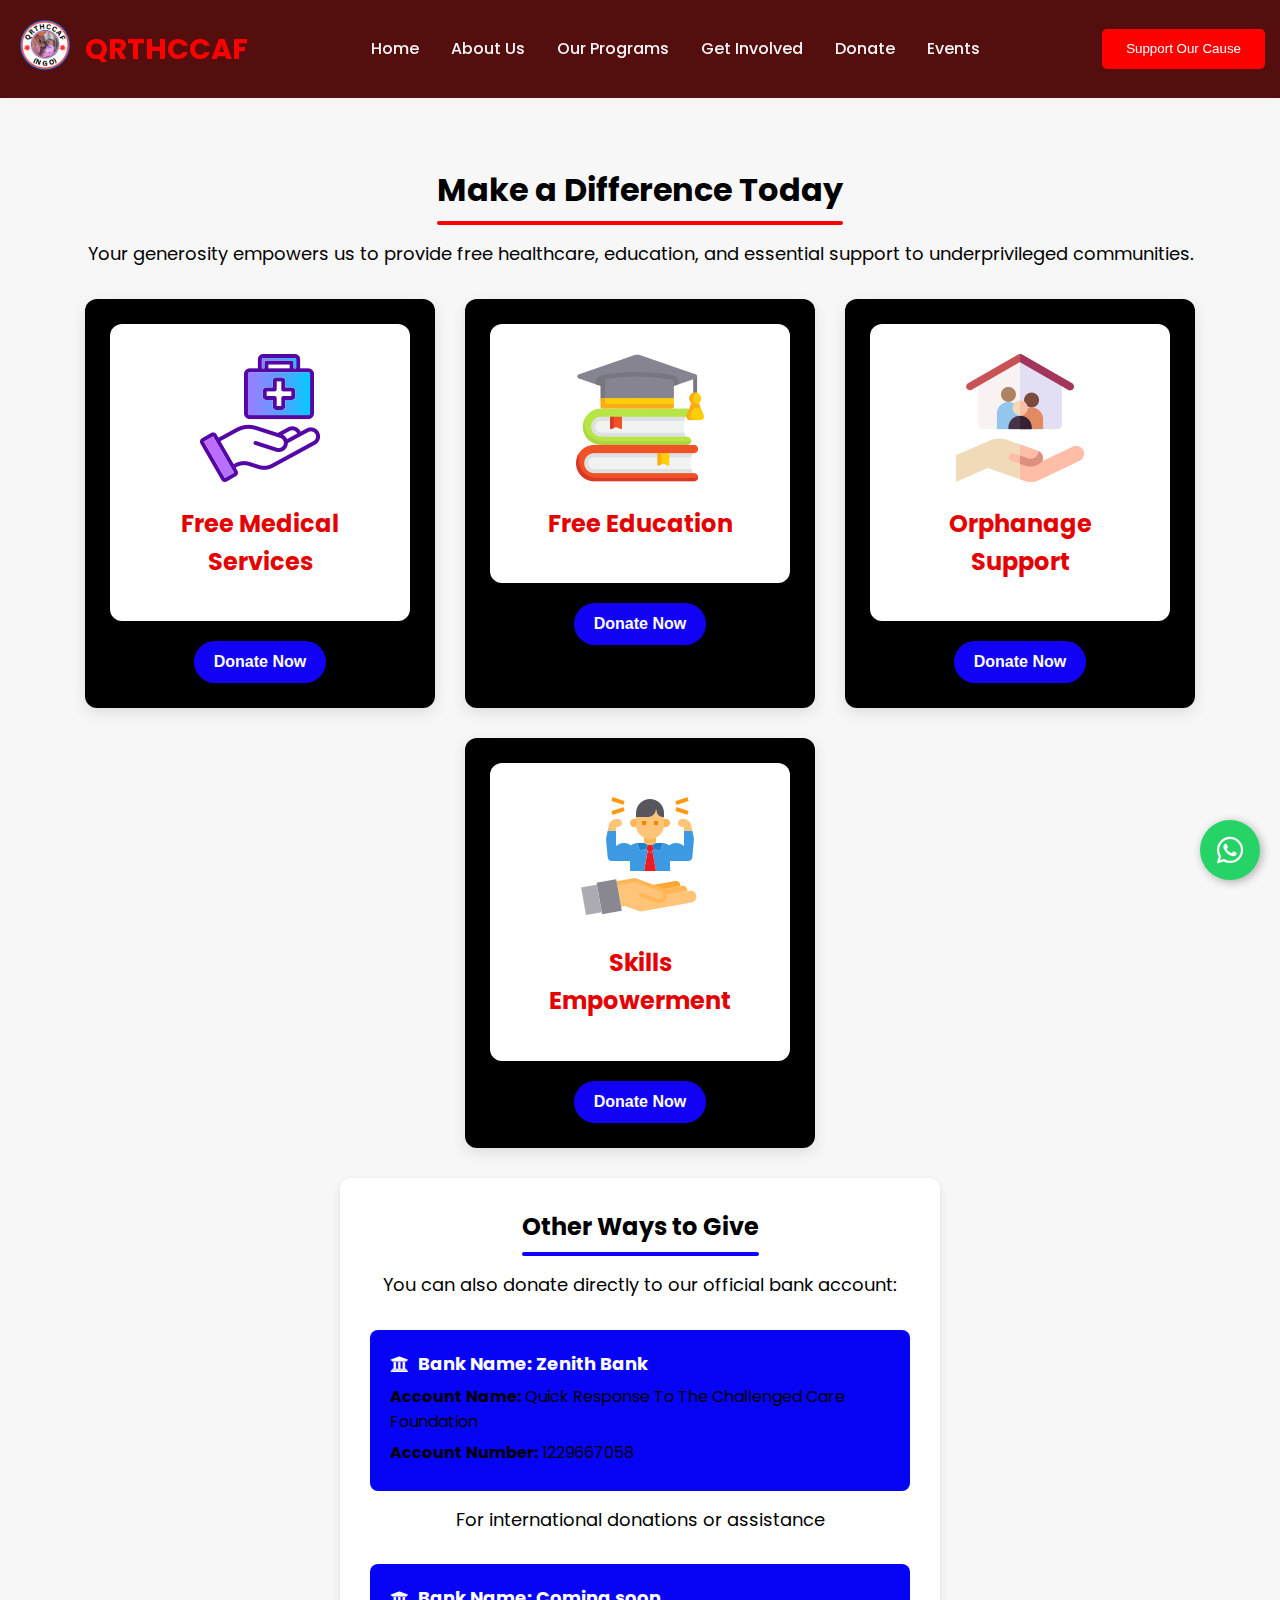
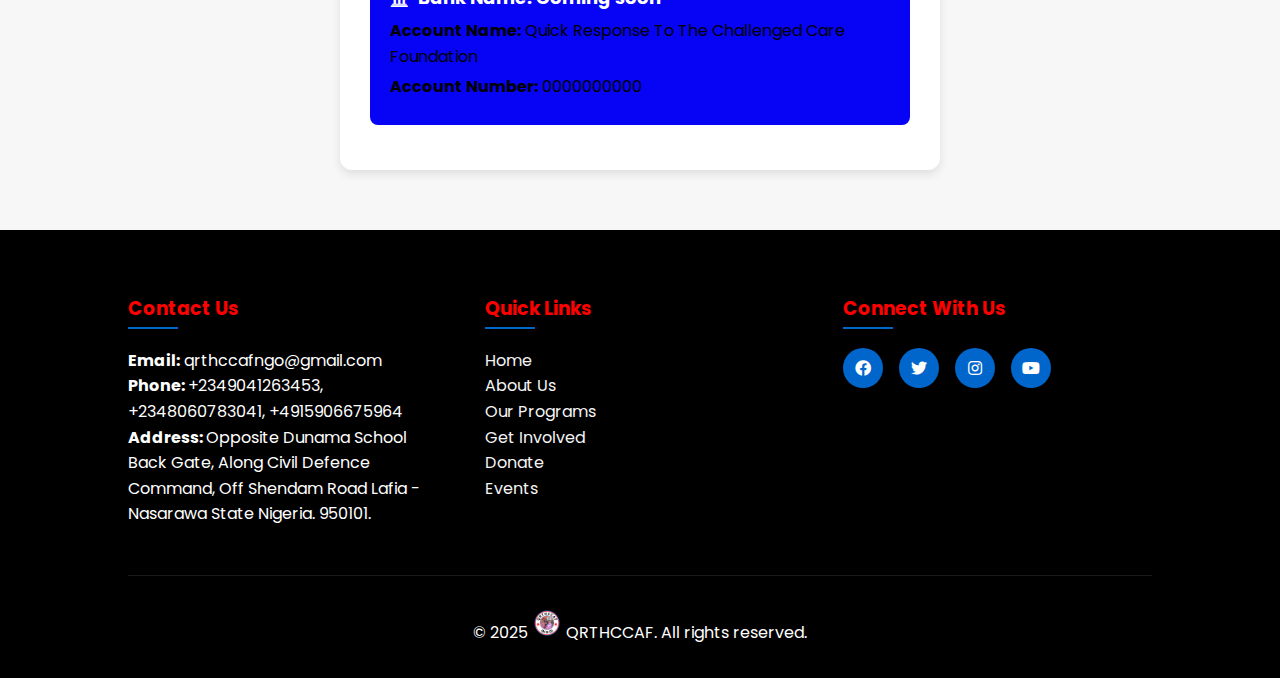
<file: donate/index.html>
<!DOCTYPE html>
<html lang="en">
<head>
    <meta charset="UTF-8">
    <meta name="viewport" content="width=device-width, initial-scale=1.0">
    <title>Donate - QRTHCCAF</title>
    <link rel="icon" type="image/png" href="/images/titlelogo.png">  
    <link rel="shortcut icon" href="/images/titlelogo.png" type="image/x-icon"> 
    <link href="https://fonts.googleapis.com/css2?family=Poppins:wght@300;400;500;600;700&display=swap" rel="stylesheet">
    <link rel="stylesheet" href="https://cdnjs.cloudflare.com/ajax/libs/font-awesome/5.15.4/css/all.min.css">
    <link rel="stylesheet" href="/style.css">
    <script src="/script.js" defer></script>
    
</head>
<body>
    <nav class="main-nav">
        <div class="logo">
            <a href="/index.html"><img src="/images/Q R T H C C A F LOGO (1).png" alt="QRTHCCAF Logo"></a>
            <a href="/index.html"><h1>QRTHCCAF</h1></a>
        </div>
    
        <!-- Hamburger Menu -->
        <button class="hamburger" aria-label="Toggle navigation">
            ☰
        </button>
    
        <ul class="nav-links">
            <li><a href="/index.html">Home</a></li>
            <li><a href="/aboutus/aboutus.html">About Us</a></li>
            <li><a href="/ourprogram/index.html">Our Programs</a></li>
            <li><a href="/getinvolved/index.html">Get Involved</a></li>
            <li><a href="/donate/index.html">Donate</a></li>
            <li><a href="/eventPage/index.html">Events</a></li>
        </ul>
        <a href="https://checkout.nomba.com/payment-link/0199966215"><button class="donate-btn">Support Our Cause</button></a>
    </nav>

    <section class="donate-section">
        <div class="container">
            <h2>Make a Difference Today</h2>
            <p>Your generosity empowers us to provide free healthcare, education, and essential support to underprivileged communities.</p>
    
            <div class="donate-options">
                <div class="donate-option">
                    <div class="program-card">
                        <img src="/images/medical-support_15091071.png" alt="Free Medical Support">
                        <h3>Free Medical Services</h3>
                    </div>
                    <a href="https://checkout.nomba.com/payment-link/0486916766"><button class="donate-button">Donate Now</button> </a>
                </div>
    
                <div class="donate-option">
                    <div class="program-card">
                        <img src="/images/education_3976631.png" alt="Free Medical Support">
                        <h3>Free Education</h3>
                    </div>
                    <a href="https://checkout.nomba.com/payment-link/8961967246"><button class="donate-button">Donate Now</button></a>
                </div>

                <div class="donate-option">
                    <div class="program-card">
                        <img src="/images/family_4891804.png" alt="Free Medical Support">
                        <h3>Orphanage Support</h3>
                    </div>
                    <a href="https://checkout.nomba.com/payment-link/4152419557"><button class="donate-button">Donate Now</button></a>
                </div>

                <div class="donate-option">
                    <div class="program-card">
                        <img src="/images/businessman_2683608.png" alt="Free Medical Support">
                        <h3>Skills Empowerment</h3>
                    </div>
                    <a href="https://checkout.nomba.com/payment-link/9124627931"><button class="donate-button">Donate Now</button></a>
                </div>

            </div>
    
            <div class="payment-methods">
                <h3>Other Ways to Give</h3>
                <p>You can also donate directly to our official bank account:</p>
    
                <div class="bank-details">
                    <h4><i class="fas fa-university"></i> Bank Name: Zenith Bank</h4>
                    <p><b>Account Name:</b> Quick Response To The Challenged Care Foundation</p>
                    <p><b>Account Number:</b> 1229667058</p>
                </div>
    
                <p>For international donations or assistance </p>
                <div class="bank-details">
                    <h4><i class="fas fa-university"></i> Bank Name: Coming soon</h4>
                    <p><b>Account Name:</b> Quick Response To The Challenged Care Foundation</p>
                    <p><b>Account Number:</b> 0000000000</p>
                </div>
            </div>
        </div>
    </section>
    
    <footer>
        <div class="footer-content">
            <div class="footer-section">
                <h3>Contact Us</h3>
                <p> <b> Email:</b> qrthccafngo@gmail.com</p>
                <p> <b> Phone: </b> +2349041263453, +2348060783041, +4915906675964 </p>
                <p> <b> Address: </b> Opposite Dunama School Back Gate, Along Civil Defence Command, Off Shendam Road Lafia
                    -Nasarawa State Nigeria. 950101.</p>
            </div>
            
            <div class="footer-section">
                <h3>Quick Links</h3>
                <ul>
                    <li><a href="/index.html">Home</a></li>
                    <li><a href="/aboutus/aboutus.html">About Us</a></li>
                    <li><a href="/ourprogram/index.html">Our Programs</a></li>
                    <li><a href="/getinvolved/index.html">Get Involved</a></li>
                    <li><a href="/donate/index.html">Donate</a></li>
                    <li><a href="/eventPage/index.html">Events</a></li>
                </ul>
            </div>
            <div class="footer-section">
                <h3>Connect With Us</h3>
                <div class="social-links">
                    <a href="https://web.facebook.com/profile.php?id=61574334903539"><i class="fab fa-facebook"></i></a>
                    <a href="https://x.com/qrthccafngo" target="_blank"><i class="fab fa-twitter"></i></a>
                    <a href="https://www.instagram.com/qrthccafngo/" target="_blank"><i class="fab fa-instagram"></i></a>
                    <a href="https://www.youtube.com/@QRTHCCAFNGO"><i class="fab fa-youtube"></i></a>
                </div>
            </div>
        </div>
        <div class="footer-bottom">
            <p>&copy; 2025 
                <img src="/images/Q R T H C C A F LOGO (1).png" alt="QRTHCCAF Logo">
                QRTHCCAF. All rights reserved.</p>
        </div>
    </footer>

    <!-- WhatsApp Floating Button -->
<a href="https://wa.me/+2348064265530" class="whatsapp-float" target="_blank">
    <i class="fab fa-whatsapp"></i>
</body>
</html>
</file>
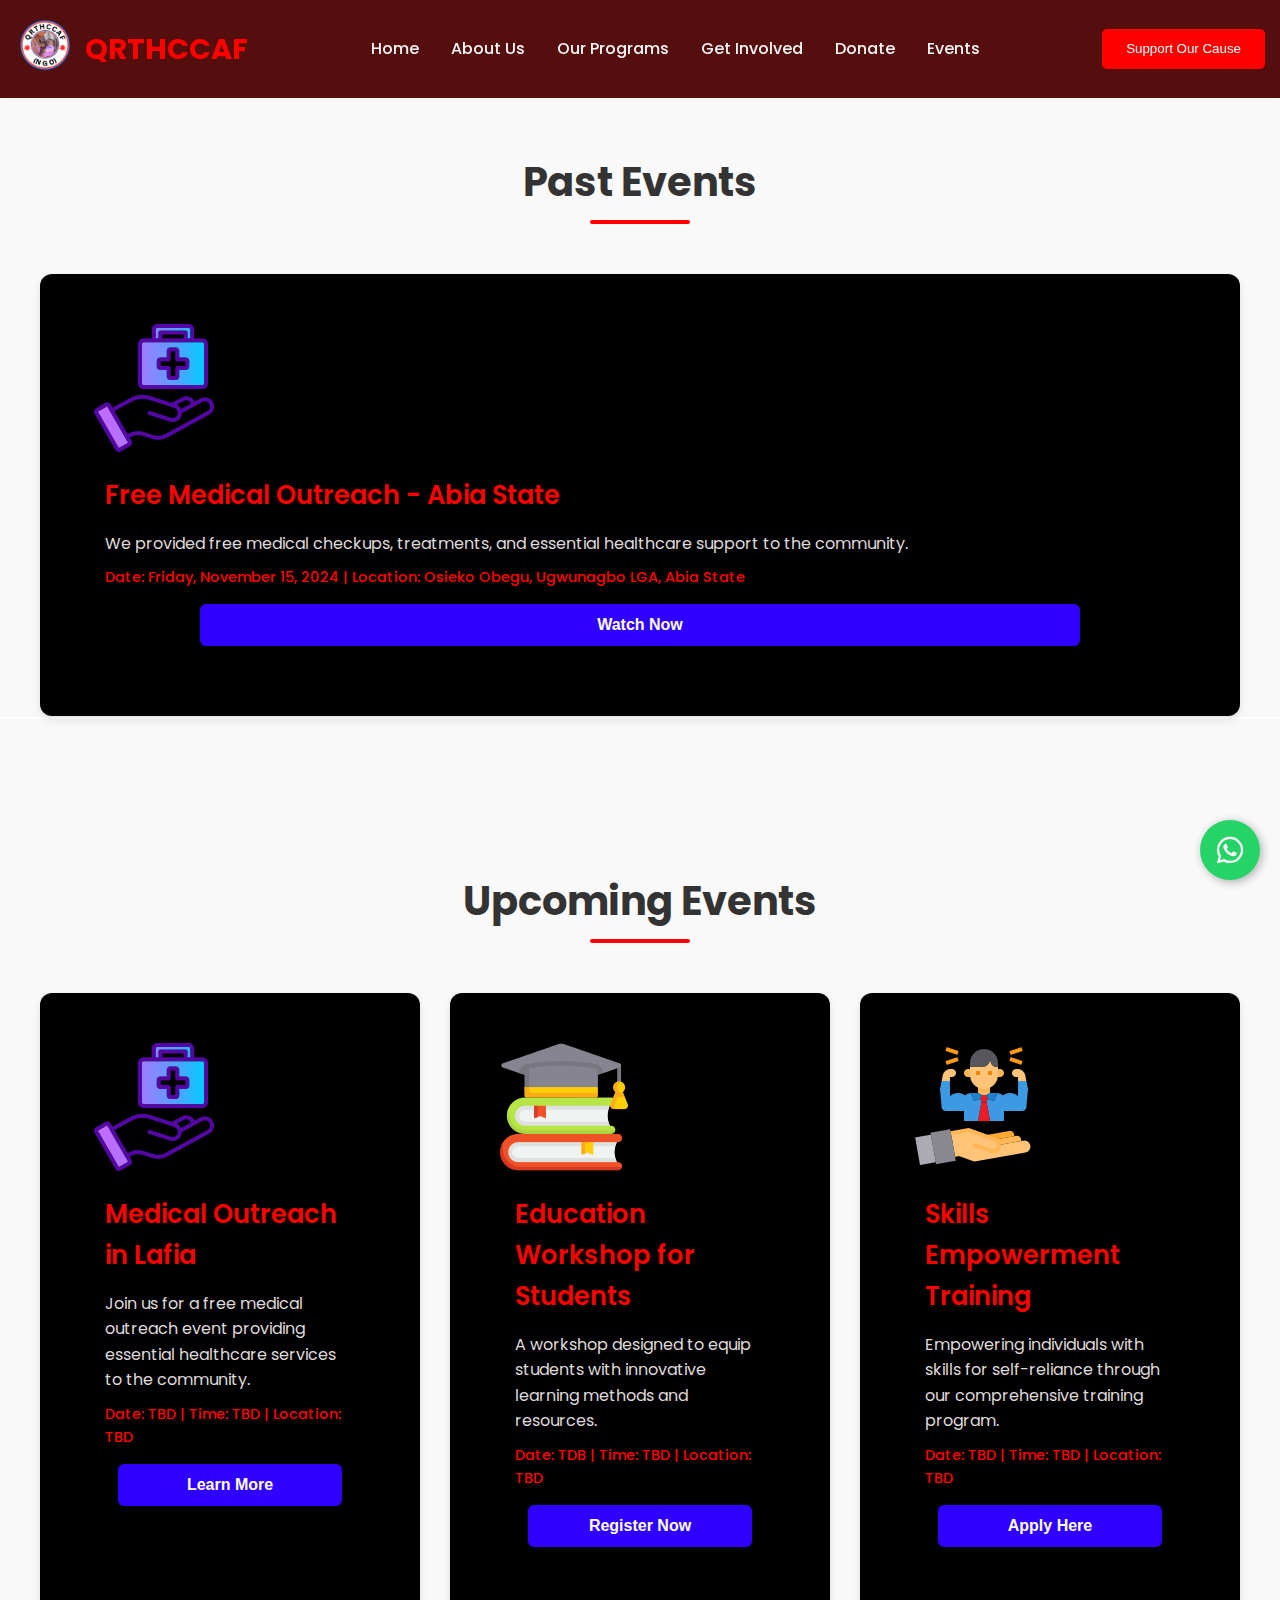
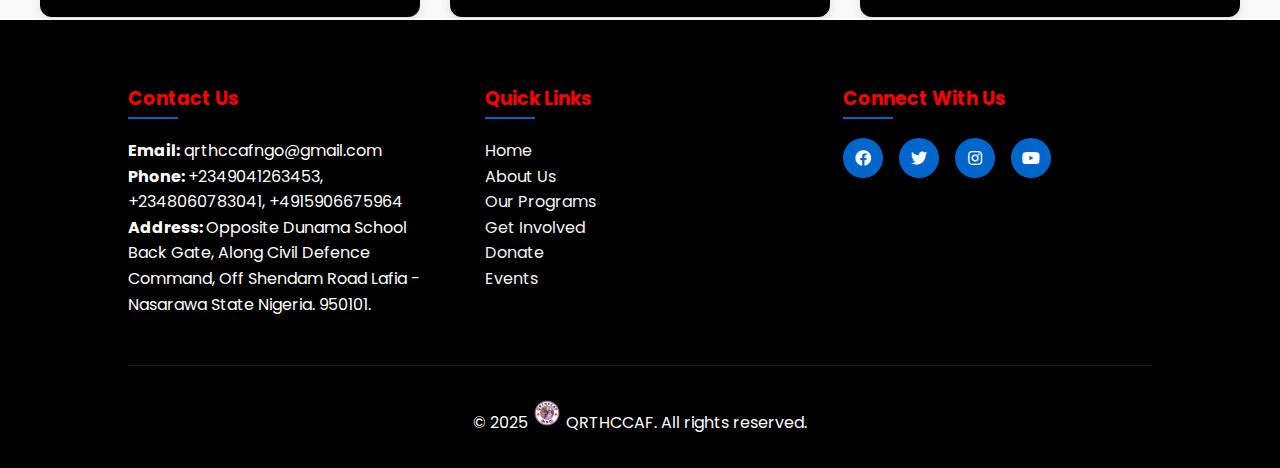
<file: eventPage/index.html>
<!DOCTYPE html>
<html lang="en">
<head>
    <meta charset="UTF-8">
    <meta name="viewport" content="width=device-width, initial-scale=1.0">
    <title>Events - QRTHCCAF</title>
    <link rel="icon" type="image/png" href="/images/titlelogo.png">  
    <link rel="shortcut icon" href="/images/titlelogo.png" type="image/x-icon"> 
    <link href="https://fonts.googleapis.com/css2?family=Poppins:wght@300;400;500;600;700&display=swap" rel="stylesheet">
    <link rel="stylesheet" href="https://cdnjs.cloudflare.com/ajax/libs/font-awesome/5.15.4/css/all.min.css">
    <link rel="stylesheet" href="/style.css">
    <script src="/script.js" defer></script>
</head>
<body>
    <nav class="main-nav">
        <div class="logo">
            <a href="/index.html"><img src="/images/Q R T H C C A F LOGO (1).png" alt="QRTHCCAF Logo"></a>
            <a href="/index.html"><h1>QRTHCCAF</h1></a>
        </div>
    
        <!-- Hamburger Menu -->
        <button class="hamburger" aria-label="Toggle navigation">
            ☰
        </button>
    
        <ul class="nav-links">
            <li><a href="/index.html">Home</a></li>
            <li><a href="/aboutus/aboutus.html">About Us</a></li>
            <li><a href="/ourprogram/index.html">Our Programs</a></li>
            <li><a href="/getinvolved/index.html">Get Involved</a></li>
            <li><a href="/donate/index.html">Donate</a></li>
            <li><a href="/eventPage/index.html">Events</a></li>
        </ul>
        <a href="https://checkout.nomba.com/payment-link/0199966215"><button class="donate-btn">Support Our Cause</button></a>
    </nav>

    <section class="events-section">
        <div class="container">
            <h2>Past Events</h2>
            <div class="event-list">
                <div class="event-card">
                    <img src="/images/medical-support_15091071.png" alt="Medical Outreach Event">
                    <h3>Free Medical Outreach - Abia State</h3>
                    <p>We provided free medical checkups, treatments, and essential healthcare support to the community.</p>
                    <p class="event-details">Date: Friday, November 15, 2024 | Location: Osieko Obegu, Ugwunagbo LGA, Abia State</p>
                    <a href="https://www.instagram.com/share/reel/BAMugfYu3z" target="_blank"><button class="event-button">Watch Now</button>
                    </a>
                    </div>
    
            </div>
        </div>
    </section>
    
    <section class="events-section">
        <div class="container">
            <h2>Upcoming Events</h2>
            <div class="event-list">
                <div class="event-card">
                    <img src="/images/medical-support_15091071.png" alt="Medical Outreach Event">
                    <h3>Medical Outreach in Lafia</h3>
                    <p>Join us for a free medical outreach event providing essential healthcare services to the community.</p>
                    <p class="event-details">Date: TBD | Time: TBD | Location: TBD </p>
                    <button class="event-button">Learn More</button>
                </div>

                <div class="event-card">
                    <img src="/images/education_3976631.png" alt="Education Workshop">
                    <h3>Education Workshop for Students</h3>
                    <p>A workshop designed to equip students with innovative learning methods and resources.</p>
                    <p class="event-details">Date: TDB | Time: TBD | Location: TBD</p>
                    <button class="event-button">Register Now</button>
                </div>

                <div class="event-card">
                    <img src="/images/businessman_2683608.png" alt="Skills Empowerment Training">
                    <h3>Skills Empowerment Training</h3>
                    <p>Empowering individuals with skills for self-reliance through our comprehensive training program.</p>
                    <p class="event-details">Date: TBD | Time: TBD | Location: TBD</p>
                    <button class="event-button">Apply Here</button>
                </div>
            </div>
        </div>
    </section>

    <footer>
        <div class="footer-content">
            <div class="footer-section">
                <h3>Contact Us</h3>
                <p> <b> Email:</b> qrthccafngo@gmail.com</p>
                <p> <b> Phone: </b> +2349041263453, +2348060783041, +4915906675964 </p>
                <p> <b> Address: </b> Opposite Dunama School Back Gate, Along Civil Defence Command, Off Shendam Road Lafia
                    -Nasarawa State Nigeria. 950101.</p>
            </div>
            
            <div class="footer-section">
                <h3>Quick Links</h3>
                <ul>
                    <li><a href="/index.html">Home</a></li>
                    <li><a href="/aboutus/aboutus.html">About Us</a></li>
                    <li><a href="/ourprogram/index.html">Our Programs</a></li>
                    <li><a href="/getinvolved/index.html">Get Involved</a></li>
                    <li><a href="/donate/index.html">Donate</a></li>
                    <li><a href="/eventPage/index.html">Events</a></li>
                </ul>
            </div>
            <div class="footer-section">
                <h3>Connect With Us</h3>
                <div class="social-links">
                    <a href="https://web.facebook.com/profile.php?id=61574334903539"><i class="fab fa-facebook"></i></a>
                    <a href="https://x.com/qrthccafngo" target="_blank"><i class="fab fa-twitter"></i></a>
                    <a href="https://www.instagram.com/qrthccafngo/" target="_blank"><i class="fab fa-instagram"></i></a>
                    <a href="https://www.youtube.com/@QRTHCCAFNGO" target="_blank"><i class="fab fa-youtube"></i></a>
                </div>
            </div>
        </div>
        <div class="footer-bottom">
            <p>&copy; 2025 
                <img src="/images/Q R T H C C A F LOGO (1).png" alt="QRTHCCAF Logo">
                QRTHCCAF. All rights reserved.</p>
        </div>
    </footer>

     <!-- WhatsApp Floating Button -->
<a href="https://wa.me/+2348064265530" class="whatsapp-float" target="_blank">
    <i class="fab fa-whatsapp"></i>
</a>

</body>
</html>
</file>
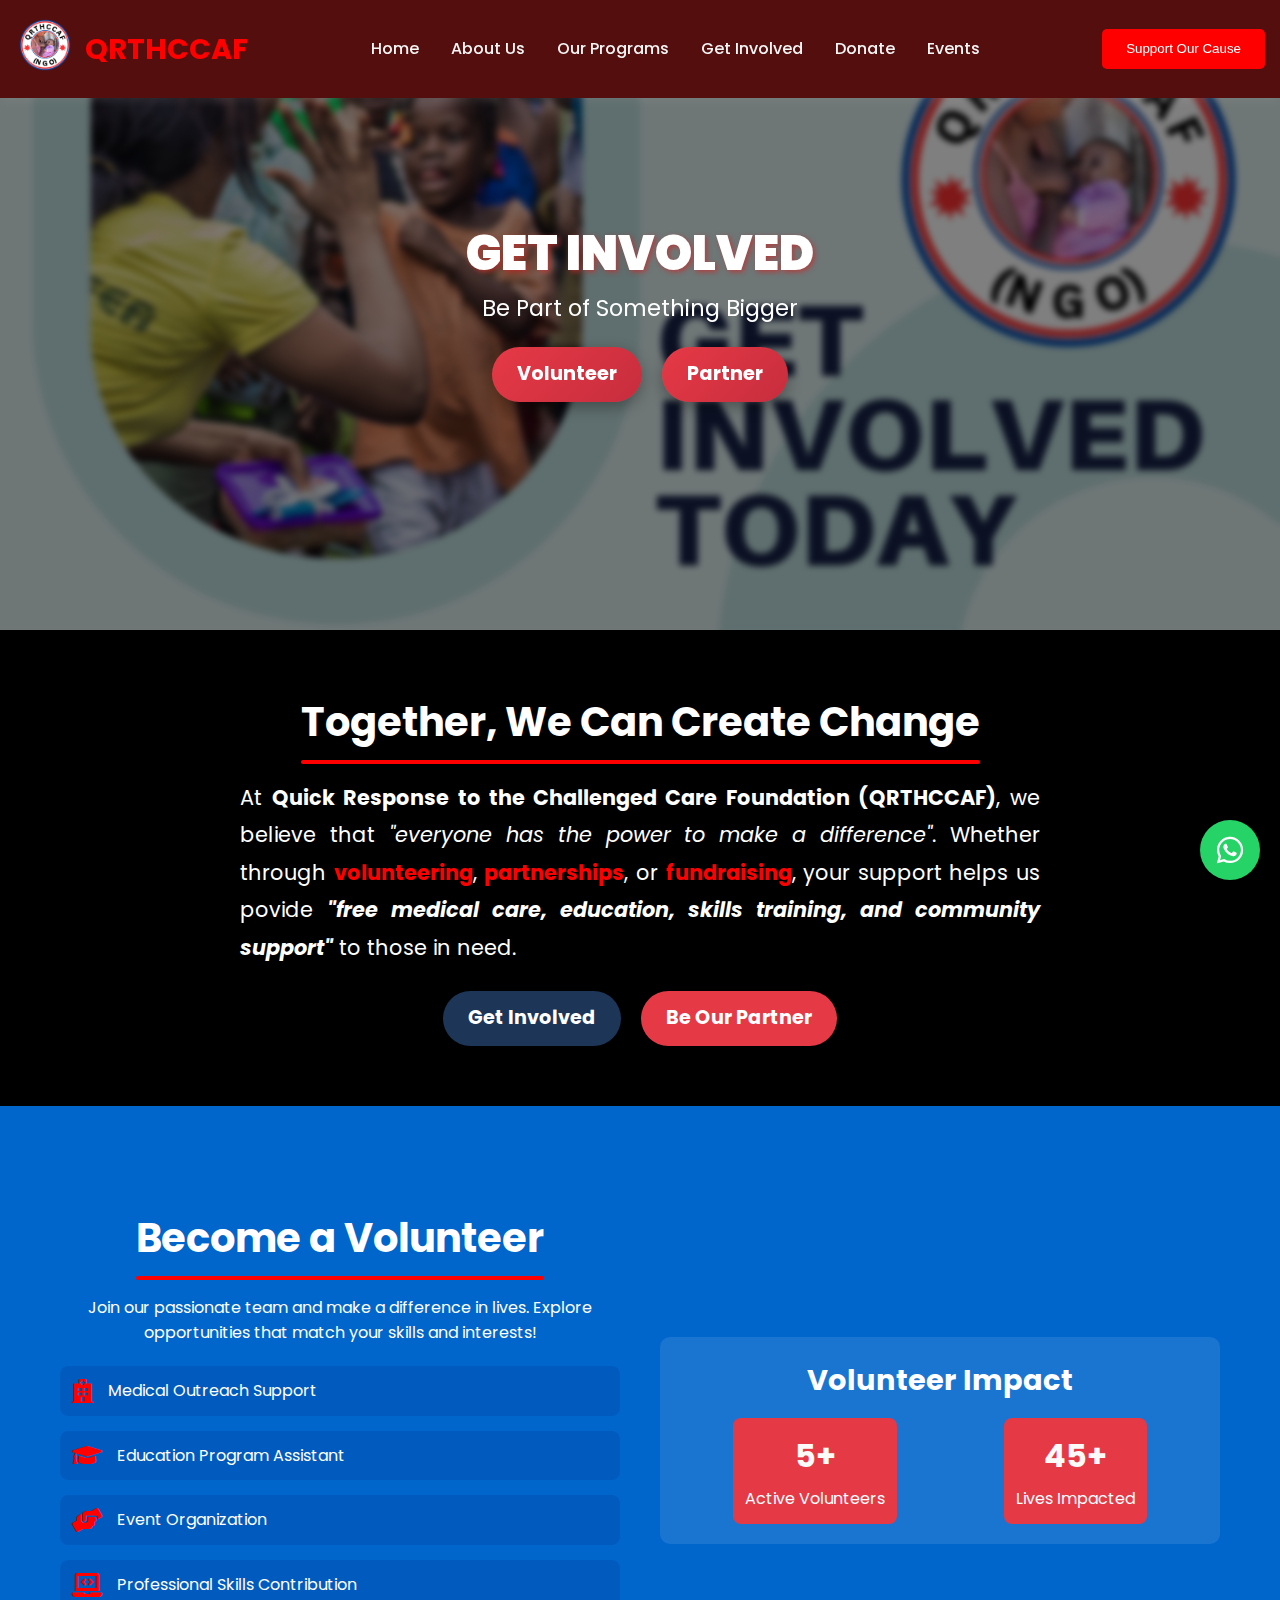
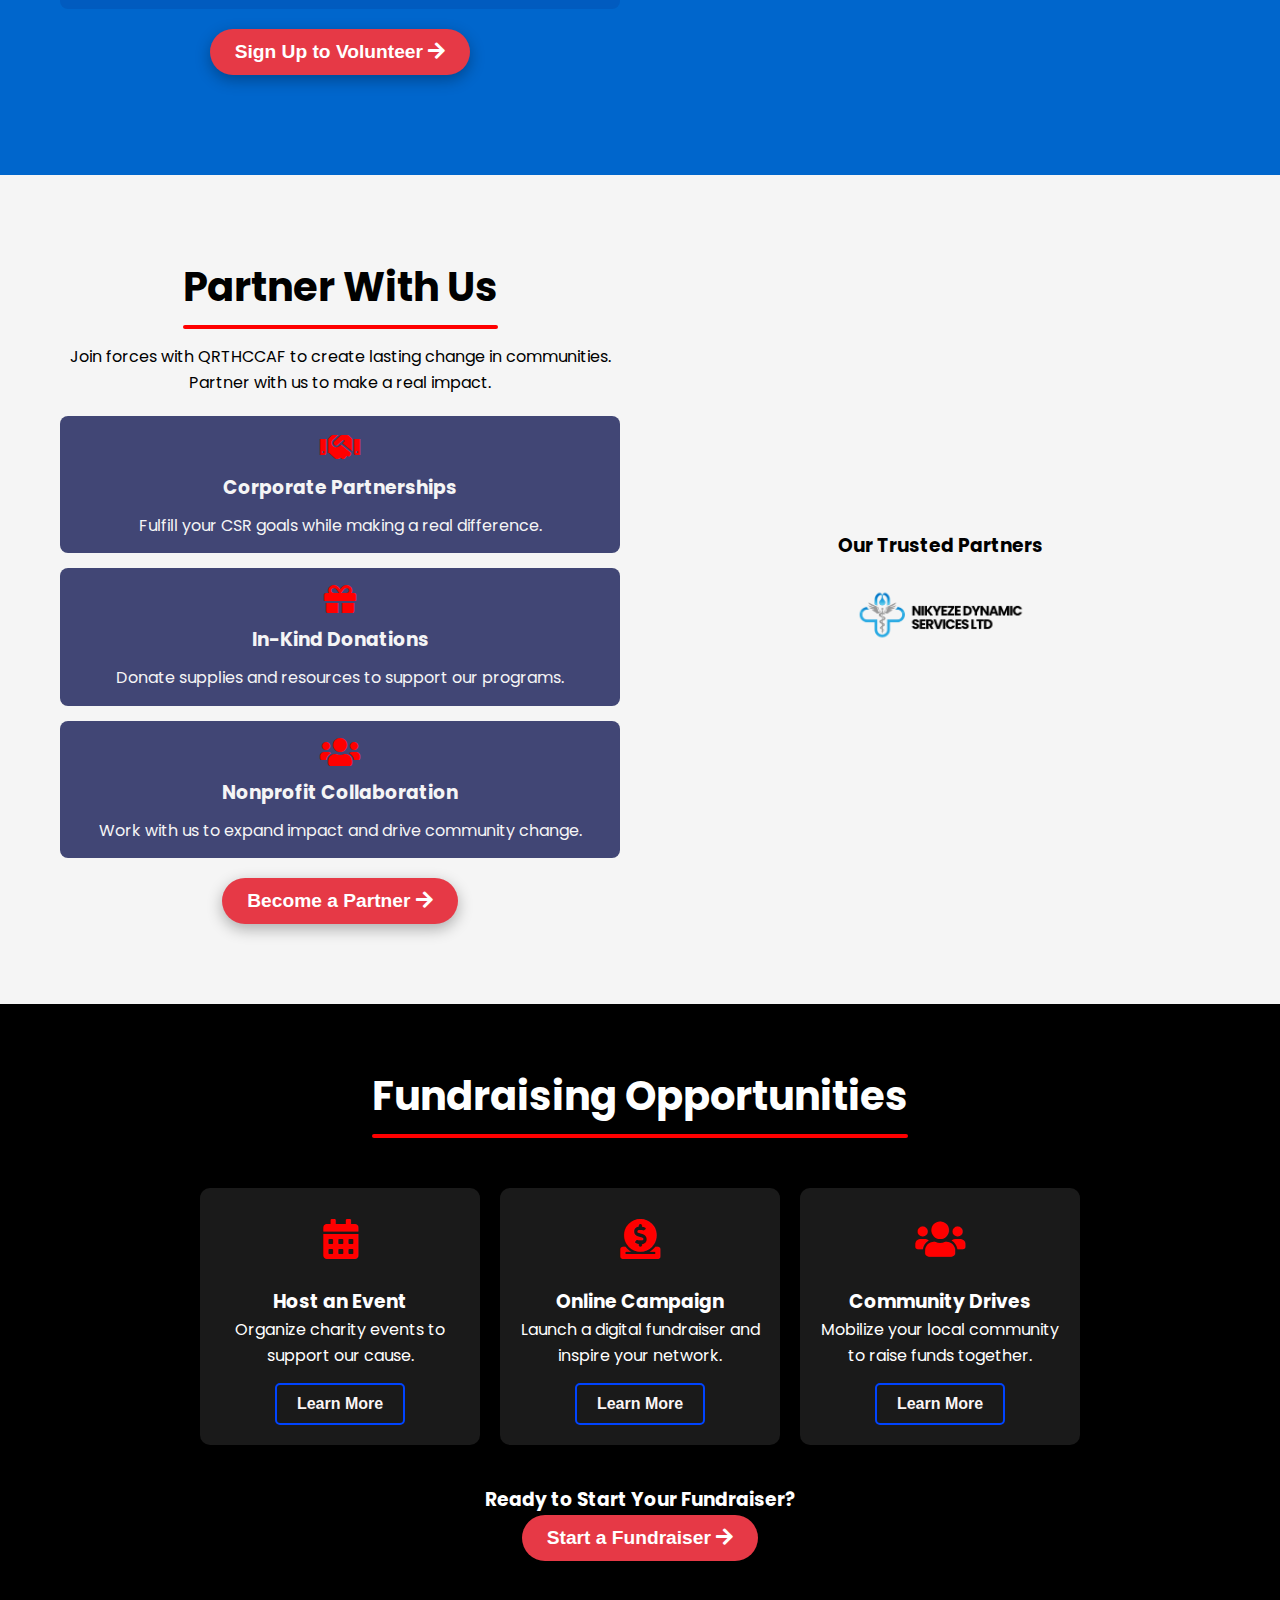
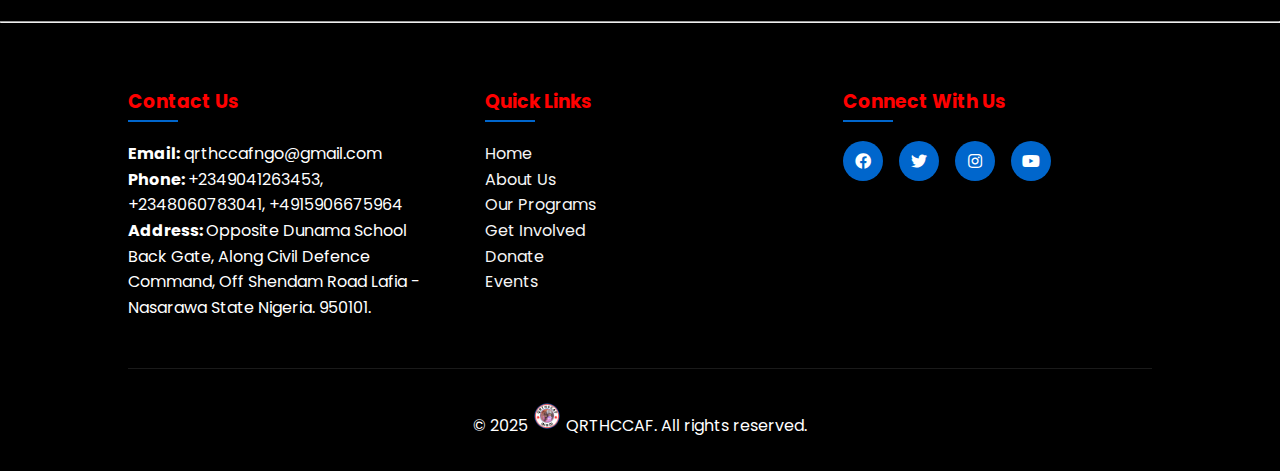
<file: getinvolved/index.html>
<!DOCTYPE html>
<html lang="en">
<head>
    <meta charset="UTF-8">
    <meta name="viewport" content="width=device-width, initial-scale=1.0">
    <title>QRTHCCAF - Quick Response To The Challenged Care Foundation</title>
    <link rel="icon" type="image/png" href="/images/titlelogo.png">  
    <link rel="shortcut icon" href="/images/titlelogo.png" type="image/x-icon"> 
    <link href="https://fonts.googleapis.com/css2?family=Poppins:wght@300;400;500;600;700&display=swap" rel="stylesheet">
    <link rel="stylesheet" href="https://cdnjs.cloudflare.com/ajax/libs/font-awesome/5.15.4/css/all.min.css">
    <link rel="stylesheet" href="/style.css">
    <script src="/script.js" defer></script>
</head>
<body>
    <nav class="main-nav">
        <div class="logo">
            <a href="/index.html"><img src="/images/Q R T H C C A F LOGO (1).png" alt=""></a>
            <a href="/index.html"><h1>QRTHCCAF</h1></a>
        </div>
    
        <!-- Hamburger Menu -->
        <button class="hamburger" aria-label="Toggle navigation">
            ☰
        </button>
    
        <ul class="nav-links">
            <li><a href="/index.html">Home</a></li>
            <li><a href="/aboutus/aboutus.html">About Us</a></li>
            <li><a href="/ourprogram/index.html">Our Programs</a></li>
            <li><a href="/getinvolved/index.html">Get Involved</a></li>
            <li><a href="/donate/index.html">Donate</a></li>
            <li><a href="/eventPage/index.html">Events</a></li>
            
        </ul>
        <a href="https://checkout.nomba.com/payment-link/0199966215"><button class="donate-btn">Support Our Cause</button></a>
    </nav>

    <!-- Hero Section -->
    <section class="get-involved-hero">
        <div class="hero-content">
            <h1>Get Involved</h1>
            <p>Be Part of Something Bigger</p>
            <div class="hero-buttons">
                <a href="#volunteer" class="hero-btn">Volunteer</a>
                <a href="#partner" class="hero-btn">Partner</a>
                
            </div>
        </div>
    </section>

    <!-- Introduction Section -->
<section class="intro-section">
    <div class="container">
        <h2 class="intro-heading">Together, We Can Create Change</h2>
        <p class="intro-text">
            At <strong>Quick Response to the Challenged Care Foundation (QRTHCCAF)</strong>, we believe that <i>"everyone has the power to make a difference"</i>.  
            Whether through <span class="highlight">volunteering</span>, <span class="highlight">partnerships</span>, or <span class="highlight">fundraising</span>,  
            your support helps us povide <i><b>"free medical care, education, skills training, and community support"</b> </i>to those in need.
        </p>
        <div class="intro-buttons">
            <a href="#volunteer" class="volunteer-btnn">Get Involved</a>
            <a href="#partner" class="donate-btnn">Be Our Partner</a>
        </div>
    </div>
</section>


   <!-- Volunteer Section -->
<section id="volunteer" class="involvement-section volunteer-section">
    <div class="container">
        <div class="section-content">
            <!-- Left Content -->
            <div class="content-left">
                <h2>Become a Volunteer</h2>
                <p>Join our passionate team and make a difference in lives. Explore opportunities that match your skills and interests!</p>
                
                <div class="opportunities-list">
                    <div class="opportunity-item">
                        <i class="fas fa-hospital"></i>
                        <span>Medical Outreach Support</span>
                    </div>
                    <div class="opportunity-item">
                        <i class="fas fa-graduation-cap"></i>
                        <span>Education Program Assistant</span>
                    </div>
                    <div class="opportunity-item">
                        <i class="fas fa-hands-helping"></i>
                        <span>Event Organization</span>
                    </div>
                    <div class="opportunity-item">
                        <i class="fas fa-laptop-code"></i>
                        <span>Professional Skills Contribution</span>
                    </div>
                </div>
                
                <a href="#"><button class="action-btn volunteer-btn">
                    Sign Up to Volunteer <i class="fas fa-arrow-right"></i>
                </button></a>
            </div>

            <!-- Right Content -->
            <div class="content-right">
                <div class="impact-card">
                    <h3>Volunteer Impact</h3>
                    <div class="impact-stats">
                        <div class="stat">
                            <span class="number" data-target="100">0</span>
                            <span class="label">Active Volunteers</span>
                        </div>
                        <div class="stat">
                            <span class="number" data-target="1000">0</span>
                            <span class="label">Lives Impacted</span>
                        </div>
                    </div>
                </div>
            </div>
        </div>
    </div>
</section>

<!-- Volunteer Form Modal -->
<div id="volunteer-modal" class="modal">
    <div class="modal-content">
        <h2>Volunteer Sign-Up</h2>
    </div>
</div>


    <!-- Partnership Section -->
<section id="partner" class="involvement-section partner-section">
    <div class="container">
        <div class="section-content reverse">
            <!-- Left Content -->
            <div class="content-left">
                <h2>Partner With Us</h2>
                <p>Join forces with QRTHCCAF to create lasting change in communities. Partner with us to make a real impact.</p>
                
                <div class="partnership-options">
                    <div class="option-card">
                        <i class="fas fa-handshake"></i>
                        <h3>Corporate Partnerships</h3>
                        <p>Fulfill your CSR goals while making a real difference.</p>
                    </div>
                    <div class="option-card">
                        <i class="fas fa-gift"></i>
                        <h3>In-Kind Donations</h3>
                        <p>Donate supplies and resources to support our programs.</p>
                    </div>
                    <div class="option-card">
                        <i class="fas fa-users"></i>
                        <h3>Nonprofit Collaboration</h3>
                        <p>Work with us to expand impact and drive community change.</p>
                    </div>
                </div>

                <a href="#"><button class="action-btn partner-btn">
                    Become a Partner <i class="fas fa-arrow-right"></i>
                </button></a>
            </div>

            <!-- Right Content -->
            <div class="content-right">
                <h3>Our Trusted Partners</h3>
                <div class="partner-showcase">
                    <img src="/images/nikyeze_dynamic_services.png" alt="Partner 1">
                    
                </div>
            </div>
        </div>
    </div>
</section>

<!-- Partner Form Modal -->
<div id="partner-modal" class="modal">
    <div class="modal-content">
        <h2>Partner With Us</h2>
    </div>
</div>

    <!-- Fundraising Section -->
<section id="fundraise" class="involvement-section fundraise-section">
    <div class="container">
        <h2>Fundraising Opportunities</h2>

        <div class="fundraising-grid">
            <!-- Fundraising Card 1 -->
            <div class="fundraising-card">
                <div class="card-icon">
                    <i class="fas fa-calendar-alt"></i>
                </div>
                <h3>Host an Event</h3>
                <p>Organize charity events to support our cause.</p>
                <button class="secondary-btnn">Learn More</button>
            </div>

            <!-- Fundraising Card 2 -->
            <div class="fundraising-card">
                <div class="card-icon">
                    <i class="fas fa-donate"></i>
                </div>
                <h3>Online Campaign</h3>
                <p>Launch a digital fundraiser and inspire your network.</p>
                <button class="secondary-btnn">Learn More</button>
            </div>

            <!-- Fundraising Card 3 -->
            <div class="fundraising-card">
                <div class="card-icon">
                    <i class="fas fa-users"></i>
                </div>
                <h3>Community Drives</h3>
                <p>Mobilize your local community to raise funds together.</p>
                <button class="secondary-btnn">Learn More</button>
            </div>
        </div>

        <div class="start-fundraiser">
            <h3>Ready to Start Your Fundraiser?</h3>
            <a href="#"><button class="action-btn fundraise-btn">
                Start a Fundraiser <i class="fas fa-arrow-right"></i>
            </button></a>
        </div>
    </div>
</section>

<!-- Fundraiser Form Modal -->
<div id="fundraiser-modal" class="modal">
    <div class="modal-content">
        <h2>Start Your Fundraiser</h2>
    </div>
</div>
<hr>

     <!-- Footer -->
     <footer>
        <div class="footer-content">
            <div class="footer-section">
                <h3>Contact Us</h3>
                <p> <b> Email:</b> qrthccafngo@gmail.com
                <p> <b> Phone: </b> +2349041263453, +2348060783041, +4915906675964 </p>
                <p> <b> Address: </b> Opposite Dunama School Back Gate, Along Civil Defence Command, Off Shendam Road Lafia
                    -Nasarawa State Nigeria. 950101.
            </div>
            <div class="footer-section">
                <h3>Quick Links</h3>
                <ul>
                    <li><a href="/index.html">Home</a></li>
                    <li><a href="/aboutus/aboutus.html">About Us</a></li>
                    <li><a href="/ourprogram/index.html">Our Programs</a></li>
                    <li><a href="/getinvolved/index.html">Get Involved</a></li>
                    <li><a href="/donate/index.html">Donate</a></li>
                    <li><a href="/eventPage/index.html">Events</a></li>
                </ul>
            </div>
            <div class="footer-section">
                <h3>Connect With Us</h3>
                <div class="social-links">
                    <a href="https://web.facebook.com/profile.php?id=61574334903539"><i class="fab fa-facebook"></i></a>
                    <a href="https://x.com/qrthccafngo" target="_blank"><i class="fab fa-twitter"></i></a>
                    <a href="https://www.instagram.com/qrthccafngo/" target="_blank"><i class="fab fa-instagram"></i></a>
                    <a href="https://www.youtube.com/@QRTHCCAFNGO" target="_blank"><i class="fab fa-youtube"></i></a>
                </div>
            </div>
        </div>
        <div class="footer-bottom">
            <p>&copy; 2025 
                <img src="/images/Q R T H C C A F LOGO (1).png" alt="">
                QRTHCCAF. All rights reserved.</p>
        </div>
    </footer>


   <!-- WhatsApp Floating Button -->
<a href="https://wa.me/+2348064265530" class="whatsapp-float" target="_blank">
    <i class="fab fa-whatsapp"></i>
  
</body>
</html>
</file>
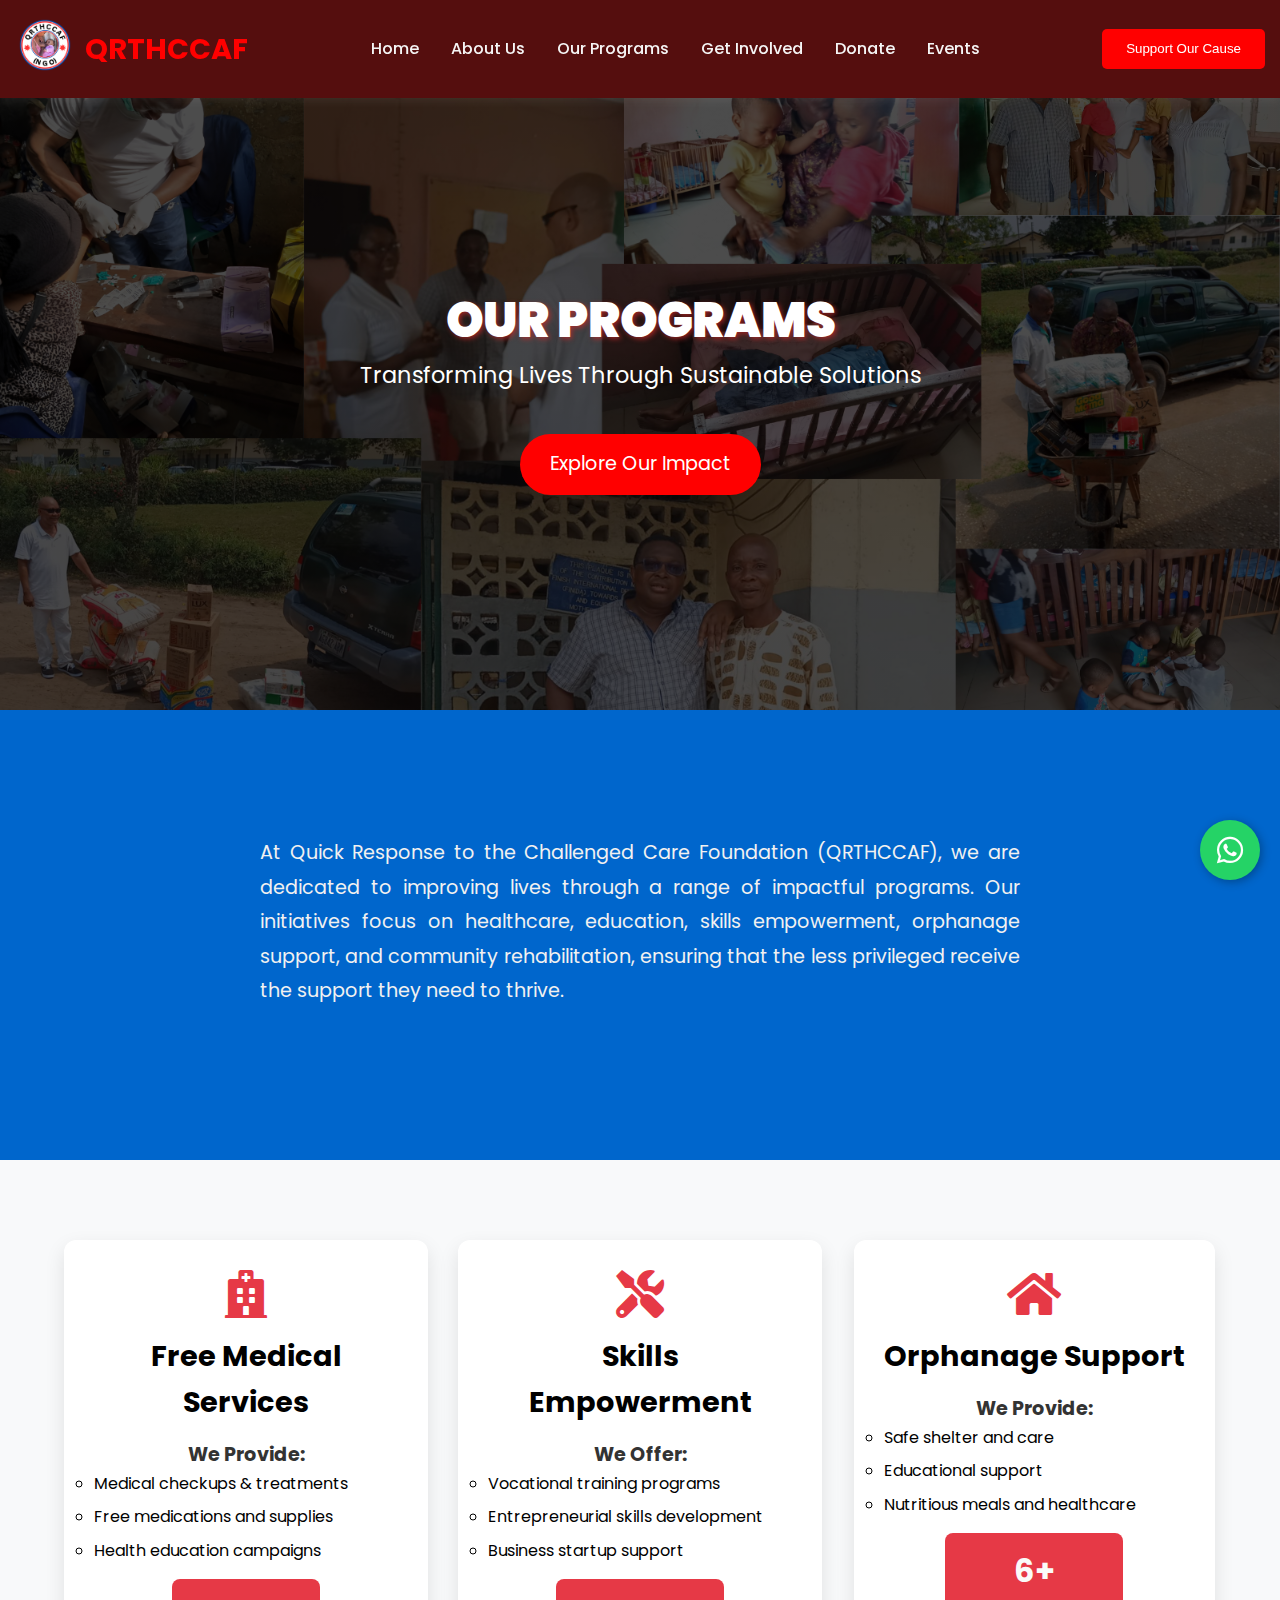
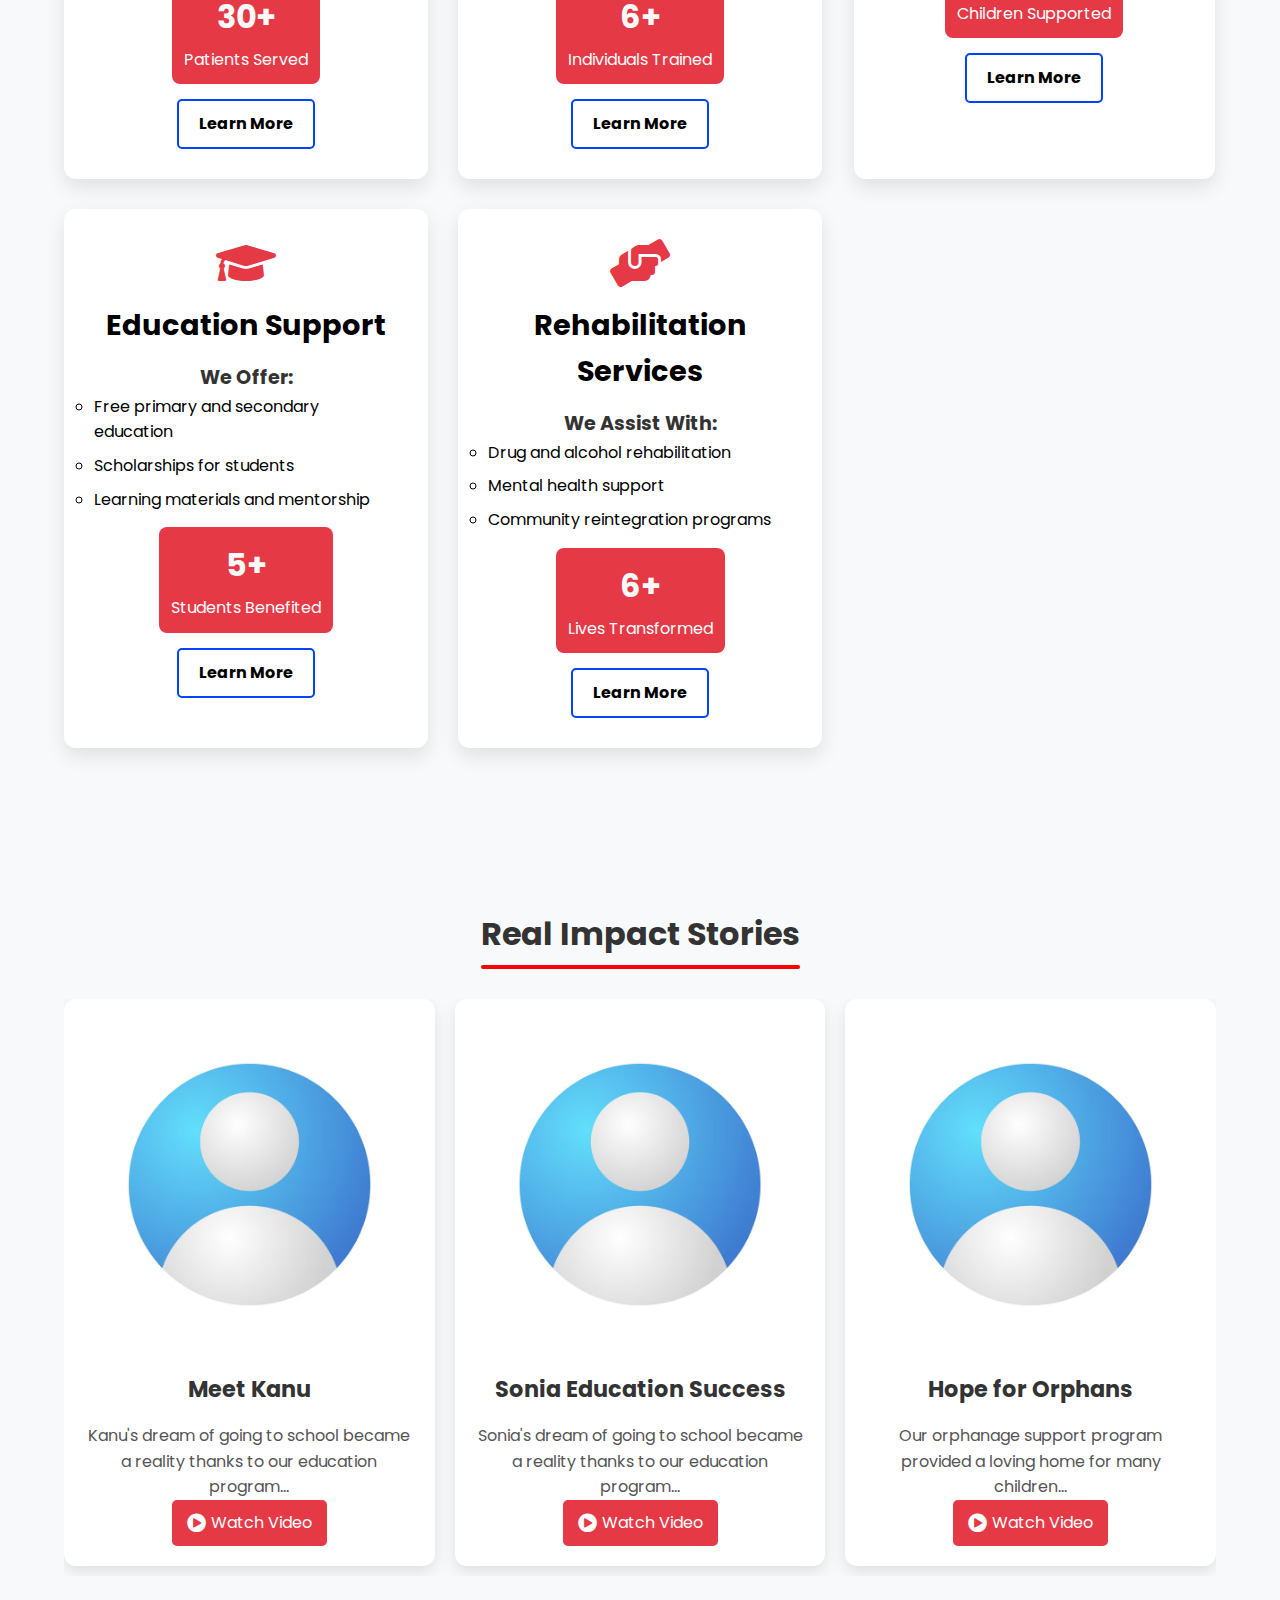
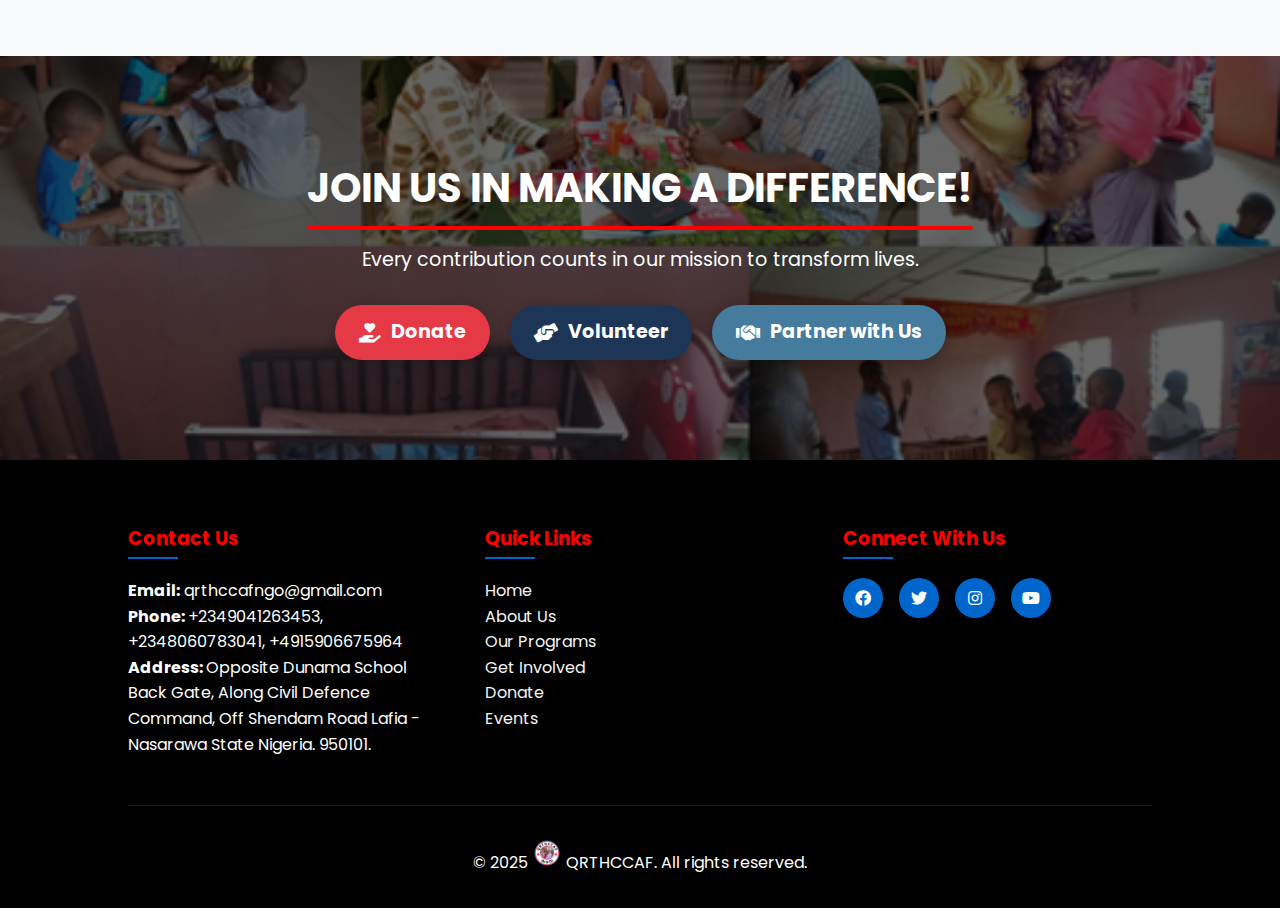
<file: ourprogram/index.html>
<!DOCTYPE html>
<html lang="en">
<head>
    <meta charset="UTF-8">
    <meta name="viewport" content="width=device-width, initial-scale=1.0">
    <title>QRTHCCAF - Quick Response To The Challenged Care Foundation</title>
    <link rel="icon" type="image/png" href="/images/titlelogo.png">  
    <link rel="shortcut icon" href="/images/titlelogo.png" type="image/x-icon"> 
    <link href="https://fonts.googleapis.com/css2?family=Poppins:wght@300;400;500;600;700&display=swap" rel="stylesheet">
    <link rel="stylesheet" href="https://cdnjs.cloudflare.com/ajax/libs/font-awesome/5.15.4/css/all.min.css">
    <link rel="stylesheet" href="/style.css">
    <script src="/script.js" defer></script>
</head>
<body>
    <nav class="main-nav">
        <div class="logo">
            <a href="/index.html"><img src="/images/Q R T H C C A F LOGO (1).png" alt=""></a>
            <a href="/index.html"><h1>QRTHCCAF</h1></a>
        </div>
    
        <!-- Hamburger Menu -->
        <button class="hamburger" aria-label="Toggle navigation">
            ☰
        </button>
    
        <ul class="nav-links">
            <li><a href="/index.html">Home</a></li>
            <li><a href="/aboutus/aboutus.html">About Us</a></li>
            <li><a href="/ourprogram/index.html">Our Programs</a></li>
            <li><a href="/getinvolved/index.html">Get Involved</a></li>
            <li><a href="/donate/index.html">Donate</a></li>
            <li><a href="/eventPage/index.html">Events</a></li>
            
        </ul>
        <a href="https://checkout.nomba.com/payment-link/0199966215"><button class="donate-btn">Support Our Cause</button></a>
    </nav>

    <!-- Programs Hero Section -->
    <section class="programs-hero">
        <div class="hero-content">
            <h1>Our Programs</h1>
            <p>Transforming Lives Through Sustainable Solutions</p>
            <a href="#programs" class="cta-button">Explore Our Impact</a>
        </div>
    </section>

    <!-- Programs Introduction -->
    <section class="programs-intro">
        <div class="container">
            <p class="intro-text">At Quick Response to the Challenged Care Foundation (QRTHCCAF), we are dedicated to improving lives through a range of impactful programs. Our initiatives focus on healthcare, education, skills empowerment, orphanage support, and community rehabilitation, ensuring that the less privileged receive the support they need to thrive.</p>
        </div>
    </section>

<!-- Program Cards Section -->
<section id="programs" class="programs-grid">
    <!-- Free Medical Services -->
    <div class="program-card medical">
        <div class="program-icon">
            <i class="fas fa-hospital"></i>
        </div>
        <h2>Free Medical Services</h2>
        <div class="program-content">
            <h3>We Provide:</h3>
            <ul>
                <li>Medical checkups & treatments</li>
                <li>Free medications and supplies</li>
                <li>Health education campaigns</li>
            </ul>
            <div class="impact-stats">
                <div class="stat">
                    <span class="number" data-target="500">0</span>
                    <span class="label">Patients Served</span>
                </div>
            </div>
            <div class="program-actions">
                <a href="#" class="secondary-btn">Learn More</a>
            </div>
        </div>
    </div>

    <!-- Skills Empowerment -->
    <div class="program-card skills">
        <div class="program-icon">
            <i class="fas fa-tools"></i>
        </div>
        <h2>Skills Empowerment</h2>
        <div class="program-content">
            <h3>We Offer:</h3>
            <ul>
                <li>Vocational training programs</li>
                <li>Entrepreneurial skills development</li>
                <li>Business startup support</li>
            </ul>
            <div class="impact-stats">
                <div class="stat">
                    <span class="number" data-target="30">0</span>
                    <span class="label">Individuals Trained</span>
                </div>
            </div>
            <div class="program-actions">
                <a href="#" class="secondary-btn">Learn More</a>
            </div>
        </div>
    </div>

    <!-- Orphanage Support -->
    <div class="program-card orphanage">
        <div class="program-icon">
            <i class="fas fa-home"></i>
        </div>
        <h2>Orphanage Support</h2>
        <div class="program-content">
            <h3>We Provide:</h3>
            <ul>
                <li>Safe shelter and care</li>
                <li>Educational support</li>
                <li>Nutritious meals and healthcare</li>
            </ul>
            <div class="impact-stats">
                <div class="stat">
                    <span class="number" data-target="10">0</span>
                    <span class="label">Children Supported</span>
                </div>
            </div>
            <div class="program-actions">
                <a href="#" class="secondary-btn">Learn More</a>
            </div>
        </div>
    </div>

    <!-- Education Program -->
    <div class="program-card education">
        <div class="program-icon">
            <i class="fas fa-graduation-cap"></i>
        </div>
        <h2>Education Support</h2>
        <div class="program-content">
            <h3>We Offer:</h3>
            <ul>
                <li>Free primary and secondary education</li>
                <li>Scholarships for students</li>
                <li>Learning materials and mentorship</li>
            </ul>
            <div class="impact-stats">
                <div class="stat">
                    <span class="number" data-target="5">0</span>
                    <span class="label">Students Benefited</span>
                </div>
            </div>
            <div class="program-actions">
                <a href="#" class="secondary-btn">Learn More</a>
            </div>
        </div>
    </div>

    <!-- Rehabilitation Program -->
    <div class="program-card rehabilitation">
        <div class="program-icon">
            <i class="fas fa-hands-helping"></i>
        </div>
        <h2>Rehabilitation Services</h2>
        <div class="program-content">
            <h3>We Assist With:</h3>
            <ul>
                <li>Drug and alcohol rehabilitation</li>
                <li>Mental health support</li>
                <li>Community reintegration programs</li>
            </ul>
            <div class="impact-stats">
                <div class="stat">
                    <span class="number" data-target="40">0</span>
                    <span class="label">Lives Transformed</span>
                </div>
            </div>
            <div class="program-actions">
                <a href="#" class="secondary-btn">Learn More</a>
            </div>
        </div>
    </div>
</section>

   <!-- Impact Stories Section -->
<section class="impact-stories">
    <div class="container">
        <h2>Real Impact Stories</h2>
        <div class="stories-slider">
            <!-- Story 1 -->
            <div class="story-card">
                <img src="/images/user-circles-set_78370-4704.avif" alt="Kanu's Journey">
                <div class="story-content">
                    <h3>Meet Kanu</h3>
                    <p>Kanu's dream of going to school became a reality thanks to our education program...</p>
                    <a href="https://youtube.com/shorts/t_WYAe0LROk?feature=share" target="_blank" class="watch-video-btn">
                        <i class="fas fa-play-circle"></i> Watch Video
                    </a>
                </div>
            </div>

            <!-- Story 2 -->
            <div class="story-card">
                <img src="/images/user-circles-set_78370-4704.avif" alt="John's Education Success">
                <div class="story-content">
                    <h3>Sonia Education Success</h3>
                    <p>Sonia's dream of going to school became a reality thanks to our education program...</p>
                    <a href="https://youtube.com/shorts/jRoNCVDtDcw?feature=share" target="_blank" class="watch-video-btn">
                        <i class="fas fa-play-circle"></i> Watch Video
                    </a>
                </div>
            </div>

            <!-- Story 3 -->
            <div class="story-card">
                <img src="/images/user-circles-set_78370-4704.avif" alt="Hope for Orphans">
                <div class="story-content">
                    <h3>Hope for Orphans</h3>
                    <p>Our orphanage support program provided a loving home for many children...</p>
                    <a href="#" target="_blank" class="watch-video-btn">
                        <i class="fas fa-play-circle"></i> Watch Video
                    </a>
                </div>
            </div>
        </div>
    </div>
</section>



   <!-- Call to Action Section -->
<section class="cta-section">
    <div class="overlay"></div>
    <div class="container">
        <h2>Join Us in Making a Difference!</h2>
        <p>Every contribution counts in our mission to transform lives.</p>
        <div class="cta-buttons">
            <a href="/donate/index.html" class="cta-btn donate">
                <i class="fas fa-hand-holding-heart"></i> Donate
            </a>
            <a href="/getinvolved/index.html" class="cta-btn volunteer">
                <i class="fas fa-hands-helping"></i> Volunteer
            </a>
            <a href="/getinvolved/index.html" class="cta-btn partner">
                <i class="fas fa-handshake"></i> Partner with Us
            </a>
        </div>
    </div>
</section>


     <!-- Footer -->
     <footer>
        <div class="footer-content">
            <div class="footer-section">
                <h3>Contact Us</h3>
                <p> <b> Email:</b> qrthccafngo@gmail.com
                <p> <b> Phone: </b> +2349041263453, +2348060783041, +4915906675964 </p>
                <p> <b> Address: </b> Opposite Dunama School Back Gate, Along Civil Defence Command, Off Shendam Road Lafia
                    -Nasarawa State Nigeria. 950101.
            </div>
            <div class="footer-section">
                <h3>Quick Links</h3>
                <ul>
                    <li><a href="index.html">Home</a></li>
                    <li><a href="/aboutus/aboutus.html">About Us</a></li>
                    <li><a href="/ourprogram/index.html">Our Programs</a></li>
                    <li><a href="/getinvolved/index.html">Get Involved</a></li>
                    <li><a href="/donate/index.html">Donate</a></li>
                    <li><a href="/eventPage/index.html">Events</a></li>
                </ul>
            </div>
            <div class="footer-section">
                <h3>Connect With Us</h3>
                <div class="social-links">
                    <a href="https://web.facebook.com/profile.php?id=61574334903539"><i class="fab fa-facebook"></i></a>
                    <a href="https://x.com/qrthccafngo" target="_blank"><i class="fab fa-twitter"></i></a>
                    <a href="https://www.instagram.com/qrthccafngo/" target="_blank"><i class="fab fa-instagram"></i></a>
                    <a href="https://www.youtube.com/@QRTHCCAFNGO" target="_blank"><i class="fab fa-youtube"></i></a>
                </div>
            </div>
        </div>
        <div class="footer-bottom">
            <p>&copy; 2025 
                <img src="/images/Q R T H C C A F LOGO (1).png" alt="">
                QRTHCCAF. All rights reserved.</p>
        </div>
    </footer>

     <!-- WhatsApp Floating Button -->
<a href="https://wa.me/+2348064265530" class="whatsapp-float" target="_blank">
    <i class="fab fa-whatsapp"></i>
</a>

</body>
</html>
</file>
<file: style.css>
:root {
    --primary-red: #ff0000;
    --primary-blue: #0066cc;
    --primary-black: #000000;
    --white: #ffffff;
    --gray-light: #f5f5f5;
    --gray-dark: #333333;
    --transition: all 0.3s ease-in-out;
}

/* Base Styles */
* {
    margin: 0;
    padding: 0;
    box-sizing: border-box;
}

body {
    font-family: 'Poppins', sans-serif;
    line-height: 1.6;
    color: var(--gray-dark);
    overflow-x: hidden;
}


/* Navigation Styles */
.main-nav {
    display: flex;
    justify-content: space-between;
    align-items: center;
    padding: 1rem 5%;
    background: var(--white);
    box-shadow: 0 2px 10px rgba(226, 216, 216, 0.1);
    position: fixed;
    width: 100%;
    top: 0;
    z-index: 1000;
}

.logo {
    display: flex;
    align-items: center;
    gap: 10px;
}

.logo img {
    width: 60px; 
    height: auto;
}

.logo h1 {
    color: var(--primary-red);
    font-size: 1.8rem;
    font-weight: 700;
}

.logo a{
    text-decoration: none;
}


.main-nav {
    display: flex;
    align-items: center;
    justify-content: space-between;
    padding: 15px;
    background: #550e0e;
    color: rgb(243, 239, 239);
}
.nav-links {
    list-style: none;
    display: flex;
    gap: 20px;
}
.nav-links li {
    display: inline;
}
.nav-links a {
    color: white;
    text-decoration: none;
}
.hamburger {
    display: none;
    font-size: 24px;
    background: none;
    border: none;
    color: rgb(252, 237, 237);
    cursor: pointer;
}



.nav-links {
    display: flex;
    gap: 2rem;
    list-style: none;
}

.nav-links a {
    text-decoration: none;
    color: var(--gray-light);
    font-weight: 500;
    position: relative;
    padding: 0.5rem 0;
}

.nav-links a::after {
    content: '';
    position: absolute;
    bottom: 0;
    left: 0;
    width: 0;
    height: 2px;
    background: var(--primary-blue);
    transition: var(--transition);
}

.nav-links a:hover::after {
    width: 100%;
}

.donate-btn {
    background: var(--primary-red);
    color: var(--white);
    padding: 0.8rem 1.5rem;
    border: none;
    border-radius: 5px;
    cursor: pointer;
    transition: var(--transition);
}

.donate-btn:hover {
    background: var(--primary-blue);
    transform: translateY(-2px);
}

/* Hero Section */
.hero {
    position: relative;
    width: 100%;
    height: 100vh;
    display: flex;
    align-items: center;
    justify-content: center;
    text-align: center;
    color: rgb(255, 255, 255);
    overflow: hidden;
}

/* Fullscreen video */
.hero::before {
    content: "";
    position: absolute;
    top: 0;
    left: 0;
    width: 100%;
    height: 100%;
    background: var(--primary-black); 
    z-index: -5;
}

/* Style for video background */
.hero video {
    position: absolute;
    top: 50%;
    left: 50%;
    transform: translate(-50%, -50%);
    min-width: 100%;
    min-height: 100%;
    width: auto;
    height: auto;
    object-fit: cover;
    filter: blur(4px); 
    z-index: -2;
}

/* Dark overlay for contrast */
.hero-overlay {
    position: absolute;
    top: 0;
    left: 0;
    width: 100%;
    height: 100%;
    background: rgba(0, 0, 0, 0.8); 
    z-index: -1;
}

.hero-content {
    position: relative;
    z-index: 2;
    font-size: 1.2rem;
}

.hero-content h1 {
    font-size: 1rem; /* Default size for larger screens */
    font-weight: 900;
    text-transform: uppercase;
    line-height: 1.1;
    text-shadow: 2px 2px 5px rgba(199, 41, 41, 0.7); /* Adds depth to text */
    max-width: 800%;
    margin: 0 auto;
}


@media (max-width: 768px) {
    .nav-links {
        display: none;
        flex-direction: column;
        position: absolute;
        top: 95px;
        right: 0;
        background: #550e0e;
        width: 100%;
        text-align: center;
        padding: 10px 0;
    }
    .nav-links.active {
        display: flex;
    }
    .hamburger {
        display: block;
    }


    .logo h1 {
        display: none; 
    }


    .hero-content h1 {
        font-size: 2rem;
        margin-bottom: 115px;
         
    }

    .donate-btn {
        font-size: 18px;
        padding: 15px 18px;
        border-radius: 15px;
        
    }

    .core-values h2{
        font-size: 1.2rem;
    }
}

/* Mission & Vision Section */
.mission-vision {
    background-color: blue;
    padding: 50px 20px;
    display: flex;
    justify-content: center;
    align-items: center;
    text-align: center;
}

.mission-vision .container {
    display: flex;
    gap: 40px;
    max-width: 1000px;
    flex-wrap: wrap;
    justify-content: center;
}

.mission, .vision {
    background: white;
    color: black;
    padding: 20px;
    border-radius: 10px;
    box-shadow: 0px 4px 8px rgba(0, 0, 0, 0.2);
    flex: 1;
    min-width: 300px;
    transition: transform 0.3s ease;
}

.mission:hover, .vision:hover {
    transform: translateY(-5px);
}

.mission h2, .vision h2 {
    text-align: center;
    font-size: 28px;
    margin-bottom: 10px;
    border-bottom: 3px solid red;
    display: inline-block;
    padding-bottom: 5px;
}

.mission p, .vision p {
    font-size: 16px;
    line-height: 1.6;
}

/* Core Values Section */
.core-values {
    background-color: rgb(255, 255, 255);
    padding: 50px 20px;
    text-align: center;
}

.core-values h2 {
    font-size: 2.5rem;
    color: black;
    margin-bottom: 50px;
    border-bottom: 3px solid rgb(24, 4, 138);
    display: inline-block;
    padding-bottom: 10px;
}

.values-grid {
    display: flex;
    flex-wrap: wrap;
    justify-content: center;
    gap: 30px;
    max-width: 2000px;
    margin: 10px auto;
}

.value-card {
    background: white;
    color: black;
    padding: 20px;
    border-radius: 10px;
    box-shadow: 0px 14px 18px rgba(0, 0, 0, 0.2);
    flex: 1;
    min-width: 250px;
    max-width: 300px;
    text-align: center;
    transition: transform 0.3s ease;
}

.value-card:hover {
    transform: translateY(-5px);
}

.value-card i {
    font-size: 50px;
    color: red;
    margin-bottom: 10px;
}

.value-card h3 {
    font-size: 1.5rem;
    margin-bottom: 10px;
}

.value-card p {
    font-size: 1rem;
    line-height: 1.5;
}


/* Programs Overview */
.programs-overview {
    text-align: center;
    padding: 50px 20px;
    background-color: black;
}


.programs-overview h2 {
    text-align: center;
    font-size: 2.5rem;
    margin-bottom: 30px;
    border-bottom: 3px solid red;
    display: inline-block;
    padding-bottom: 15px;
    color: rgb(250, 249, 246);

}

.programs-grid {
    display: grid;
    grid-template-columns: repeat(auto-fit, minmax(300px, 1fr));
    gap: 30px;
    justify-items: center;
}

.program-card {
    background: white;
    color: black;
    padding: 20px;
    border-radius: 15px;
    text-align: center;
    box-shadow: 0px 8px 8px rgba(0, 0, 0, 0.2);
    transition: transform 0.3s ease;
}

.program-card:hover {
    transform: translateY(-5px);
    color: red;
}


.program-card h3 {
    font-size: 22px;
    color: black;
    
}

.program-card p {
    font-size: 1rem;
}


/* Team Section */
.team {
    background-color: white;
    padding: 50px 20px;
    text-align: center;
}

.team h2 {
    font-size: 2.5rem;
    color: black;
    margin-bottom: 30px;
    border-bottom: 3px solid rgb(4, 2, 138);
    display: inline-block;
    padding-bottom: 5px;
}

.team-grid {
    display: flex;
    flex-wrap: wrap;
    justify-content: center;
    gap: 30px;
    max-width: 2000px;
    margin: 0 auto;
}

.team-member {
    background: #f9f9f9;
    color: black;
    padding: 20px;
    border-radius: 10px;
    box-shadow: 0px 4px 8px rgba(0, 0, 0, 0.2);
    flex: 1;
    min-width: 250px;
    max-width: 300px;
    text-align: center;
    transition: transform 0.3s ease;
}

.team-member:hover {
    transform: translateY(-5px);
}

.team-member img {
    width: 100px;
    height: 100px;
    border-radius: 50%;
    margin-bottom: 10px;
    
}

.team-member h3 {
    font-size: 22px;
    margin-bottom: 5px;
}

.team-member p {
    font-size: 16px;
    color: gray;
}

.team-member i {
    font-size: 50px;
    color: black;
    margin-bottom: 10px;
}

.avatar {
    vertical-align: middle;
    width: 50px;
    height: 50px;
    border-radius: 50%;
  }

/* Footer */

footer {
    background: var(--primary-black);
    color: var(--white);
    padding: 4rem 10% 2rem;
}

.footer-content {
    display: grid;
    grid-template-columns: repeat(auto-fit, minmax(250px, 1fr));
    gap: 3rem;
    margin-bottom: 3rem;
}

.footer-section h3 {
    color: var(--primary-red);
    margin-bottom: 1.5rem;
    position: relative;
}

.footer-section h3::after {
    content: '';
    position: absolute;
    bottom: -5px;
    left: 0;
    width: 50px;
    height: 2px;
    background: var(--primary-blue);
}

.footer-section a {
    text-decoration: none;
    color: var(--gray-light);
}
.footer-section li{
    list-style-type: none;
}


.social-links {
    display: flex;
    gap: 1rem;
    margin-top: 1rem;
}

.social-links a {
    width: 40px;
    height: 40px;
    border-radius: 50%;
    background: var(--primary-blue);
    color: var(--white);
    display: flex;
    align-items: center;
    justify-content: center;
    transition: var(--transition);
    text-decoration: none;
}

.social-links a:hover {
    background: var(--primary-red);
    transform: translateY(-5px);
}

.footer-bottom {
    text-align: center;
    padding-top: 2rem;
    border-top: 1px solid rgba(255,255,255,0.1);
}

.footer-bottom img {
    height: 30px;
    width: 30px;
}

/* Animations */
@keyframes fadeInUp {
    from {
        opacity: 0;
        transform: translateY(20px);
    }
    to {
        opacity: 1;
        transform: translateY(0);
    }
}

/* Responsive Design */
@media (max-width: 768px) {
    .nav-links {
        display: none;
    }
    
    .mission-vision .container {
        flex-direction: column;
    }
    
}




/* Whatsapp integration */

/* WhatsApp Floating Button */
.whatsapp-float {
    position: fixed;
    bottom: 20px;
    right: 20px;
    background-color: #25D366;
    color: white;
    width: 60px;
    height: 60px;
    border-radius: 50%;
    display: flex;
    align-items: center;
    justify-content: center;
    font-size: 30px;
    box-shadow: 2px 2px 10px rgba(0, 0, 0, 0.3);
    transition: transform 0.3s ease, box-shadow 0.3s ease;
    z-index: 1000;
    text-decoration: none;
}

.whatsapp-float:hover {
    transform: scale(1.1);
    box-shadow: 3px 3px 12px rgba(0, 0, 0, 0.4);
}




/* About Page Specific Styles */
.about-hero {
    height: 60vh;
    background: linear-gradient(rgba(0,0,0,0.8), rgba(0,0,0,0.8)), 
                url('/images/Q\ R\ T\ H\ C\ C\ A\ F\ LOGO\ \(1\).png');
    background-size: cover;
    background-position: center;
    backdrop-filter: blur(20px);
    -webkit-backdrop-filter: blur(8px);
    display: flex;
    align-items: center;
    justify-content: center;
    text-align: center;
    color: var(--white);
    margin-top: 100px;
}

.section-title {
    text-align: center;
    margin-bottom: 140px;
}

.section-title h2 {
    font-size: 2.5rem;
    font-weight: 700;
    position: relative;
    display: inline-block;
    padding-bottom: 15px;
}

/* Who We Are Section */
.who-we-are {
    padding: 80px 20px;
    background: var(--white);
    text-align: center;
}

/* Styling the Heading */
.who-we-are h2 {
    font-size: 2.8rem;
    font-weight: bold;
    position: relative;
    display: inline-block;
    padding-bottom: 10px;
    text-transform: uppercase;
    letter-spacing: 1px;
    color: #333;
}

/* Adding the Red Underline */
.who-we-are h2::after {
    content: "";
    width: 80px;
    height: 4px;
    background: red;
    display: block;
    margin: 10px auto 0;
}

/* Content Wrapper */
.content-wrapper {
    max-width: 800px;
    margin: 0 auto;
    line-height: 1.8;
    font-size: 1.1rem;
    color: #555;
}

/* Smooth Fade-In Animation */
.who-we-are {
    opacity: 0;
    transform: translateY(20px);
    animation: fadeInUp 1s ease-in-out forwards;
}

@keyframes fadeInUp {
    0% {
        opacity: 0;
        transform: translateY(20px);
    }
    100% {
        opacity: 1;
        transform: translateY(0);
    }
}




.focus-areas .section-title h2::after {
    content: '';
    position: absolute;
    bottom: 0;
    left: 50%;
    transform: translateX(-50%);
    width: 80px;
    height: 3px;
    background: var(--primary-blue);
}

.who-we-are {
    padding: 100px 0;
    background: var(--white);
}

.content-wrapper {
    max-width: 800px;
    margin: 0 auto;
    line-height: 1.8;
    padding: 0 30px;
}

/* Our Key Focus Areas Section */
.focus-areas {
    padding: 80px 20px;
    background: var(--gray-light);
    text-align: center;
}

/* Styling the Heading */
.focus-areas h2 {
    font-size: 2.8rem;
    font-weight: bold;
    position: relative;
    display: inline-block;
    padding-bottom: 10px;
    text-transform: uppercase;
    letter-spacing: 1px;
    color: #333;
}

/* Adding the Blue Underline */
.focus-areas h2::after {
    content: "";
    width: 100px;
    height: 4px;
    background: blue;
    display: block;
    margin: 10px auto 0;
}

/* Focus Area Grid */
.focus-grid {
    display: grid;
    grid-template-columns: repeat(auto-fit, minmax(250px, 1fr));
    gap: 30px;
    margin-top: 40px;
}

/* Focus Area Cards */
.focus-card {
    background: var(--white);
    padding: 30px;
    border-radius: 12px;
    text-align: center;
    transition: 0.3s ease-in-out;
    box-shadow: 0 10px 20px rgba(0, 0, 0, 0.1);
    position: relative;
    overflow: hidden;
}

/* Hover Effect */
.focus-card:hover {
    transform: translateY(-10px);
    box-shadow: 0 15px 25px rgba(0, 0, 0, 0.2);
}

/* Icon Styling */
.focus-card i {
    font-size: 3rem;
    color: var(--primary-blue);
    margin-bottom: 20px;
    transition: color 0.3s ease;
}

/* Change Icon Color on Hover */
.focus-card:hover i {
    color: red;
}

/* Heading for Focus Areas */
.focus-card h3 {
    font-size: 1.5rem;
    font-weight: bold;
    color: #222;
    margin-bottom: 10px;
}

/* Description Text */
.focus-card p {
    font-size: 1rem;
    color: #555;
    line-height: 1.6;
}

/* Smooth Fade-In Animation */
.focus-areas {
    opacity: 0;
    transform: translateY(20px);
    animation: fadeInUp 1s ease-in-out forwards;
}

@keyframes fadeInUp {
    0% {
        opacity: 0;
        transform: translateY(20px);
    }
    100% {
        opacity: 1;
        transform: translateY(0);
    }
}

/* Responsive Design */
@media (max-width: 768px) {
    .focus-areas h2 {
        font-size: 2.2rem;
    }

    .focus-grid {
        grid-template-columns: 1fr;
    }

    .focus-card {
        padding: 25px;
    }
}


/* Our Leadership Team */
.team {
    padding: 80px 20px;
    background: var(--white);
    text-align: center;
}

.team h2 {
    font-size: 2.8rem;
    font-weight: bold;
    position: relative;
    display: inline-block;
    padding-bottom: 10px;
    text-transform: uppercase;
    letter-spacing: 1px;
    color: #333;
}

/* Underline */
.team h2::after {
    content: "";
    width: 100px;
    height: 4px;
    background: black;
    display: block;
    margin: 10px auto 0;
}

/* Team Member Carousel */
.team-carousel {
    display: flex;
    overflow-x: auto;
    scroll-snap-type: x mandatory;
    gap: 20px;
    padding: 20px 0;
    justify-content: center;
}

.team-member {
    background: #fff;
    border-radius: 12px;
    text-align: center;
    transition: 0.3s ease-in-out;
    width: 250px;
    flex-shrink: 0;
    box-shadow: 0 5px 15px rgba(0, 0, 0, 0.1);
    cursor: pointer;
    scroll-snap-align: center;
    padding: 15px;
}

.team-member img {
    width: 100%;
    height: 250px;
    border-radius: 10px;
    object-fit: cover;
}

.member-info {
    padding: 15px;
}

.member-info h3 {
    font-size: 1.3rem;
    font-weight: bold;
}

.position {
    color: red;
    font-weight: 500;
    margin: 5px 0;
}

/* Hover Effect */
.team-member:hover {
    transform: translateY(-10px);
    box-shadow: 0 10px 20px rgba(0, 0, 0, 0.2);
}

/* Bio Slide-in Panel */
.bio-slide {
    position: fixed;
    top: 0;
    right: -100%;
    width: 350px;
    height: 100vh;
    background: #fff;
    box-shadow: -5px 0 15px rgba(0, 0, 0, 0.2);
    transition: right 0.5s ease-in-out;
    padding: 20px;
    display: flex;
    flex-direction: column;
    align-items: center;
    z-index: 1000;
}

#bioCaption{
    font-style: italic;
    font-weight: bolder;
}

.bio-slide img {
    width: 150px;
    height: 150px;
    border-radius: 50%;
    margin-top: 20px;
    object-fit: cover;
}

.bio-slide h3 {
    font-size: 1.5rem;
    margin: 10px 0;
}

.bio-slide p {
    font-size: 1rem;
    color: #555;
    text-align: center;
    padding: 0 10px;
}

/* Close Button */
.close-btn {
    position: absolute;
    top: 15px;
    right: 20px;
    font-size: 24px;
    cursor: pointer;
    color: black;
}

/* Open Bio Animation */
.bio-slide.show {
    right: 0;
}

/* Responsive */
@media (max-width: 768px) {
    .team h2 {
        font-size: 2.2rem;
    }

    .team-carousel {
        justify-content: flex-start;
        overflow-x: auto;
        scroll-snap-type: x mandatory;
    }

    .team-member {
        width: 220px;
    }

    .bio-slide {
        width: 100%;
    }
}


/* Responsive Design */
@media (max-width: 768px) {
    .about-hero {
        height: 50vh;
    }

    .section-title h2 {
        font-size: 2rem;
    }



    /* Responsive Design */
@media (max-width: 768px) {
    .who-we-are h2 {
        font-size: 2.2rem;
    }

    .content-wrapper {
        font-size: 1rem;
        padding: 0 15px;
    }
}

    .focus-grid {
        grid-template-columns: 1fr;
        padding: 0 20px;
    }

    .team-grid {
        grid-template-columns: 1fr;
        padding: 0 20px;
    }

    .content-wrapper {
        padding: 0 20px;
    }

    .objective-item {
        margin: 20px;
    }
}


/* Programs Page Specific Styles */
:root {
    --program-medical: #ff6b6b;
    --program-skills: #4ecdc4;
    --program-orphanage: #45b7d1;
    --program-education: #96c93d;
    --program-rehab: #a8e6cf;
}

/* Hero Section */
.programs-hero {
    height: 70vh;
    background: linear-gradient(rgba(0,0,0,0.7), rgba(0,0,0,0.7)), url('images/qrthcaf_Pg_bG.png');
    background-size: cover;
    background-position: center;
    display: flex;
    align-items: center;
    justify-content: center;
    text-align: center;
    color: var(--white);
    margin-top: 80px;
}

.cta-button {
    display: inline-block;
    padding: 15px 30px;
    background: var(--primary-red);
    color: var(--white);
    border-radius: 50px;
    text-decoration: none;
    margin-top: 20px;
    transition: transform 0.3s ease, box-shadow 0.3s ease;
}

.cta-button:hover {
    transform: translateY(-3px);
    box-shadow: 0 5px 15px rgba(255,0,0,0.3);
}


/* Responsive Styles */
@media (max-width: 768px) {
    .hero-content h1 {
        font-size: 2.5rem;
        text-align: center;
    }

    .hero-content p {
        font-size: 1rem;
    }

    .cta-button {
        display: block;
        width: 100%;
        margin: 0 auto;
        text-align: center;
        font-size: 1rem;
    }
}


/* Programs Introduction Section */
.programs-intro {
    position: relative;
    background-color: var(--primary-blue);
    height: 50vh;
    display: flex;
    align-items: center;
    justify-content: center;
    text-align: center;
    color: white;
    padding: 50px 20px;
}

/* Dark Overlay for Readability */
.programs-intro .overlay {
    background: rgba(0, 0, 0, 0.7);
    width: 100%;
    height: 100%;
    display: flex;
    align-items: center;
    justify-content: center;
}

/* Container for Text */
.programs-intro .container {
    max-width: 800px;
    padding: 20px;
    animation: fadeIn 1.5s ease-in-out;
}

/* Heading */
.programs-intro h2 {
    font-size: 2.5rem;
    font-weight: bold;
    margin-bottom: 15px;
    text-transform: uppercase;
    position: relative;
    display: inline-block;
}

/* Underline Effect for Heading */
.programs-intro h2::after {
    content: "";
    display: block;
    width: 100px;
    height: 4px;
    background: red;
    margin: 10px auto 0;
}

/* Introduction Text */
.programs-intro .intro-text {
    font-size: 1.2rem;
    line-height: 1.8;
    color: #f1f1f1;
}

.programs-intro .intro-text span {
    font-weight: bold;
    color: #ff0000;
}

/* Responsive Design */
@media (max-width: 768px) {
    .programs-intro {
        height: auto;
        padding: 40px 20px;
    }

    .programs-intro h2 {
        font-size: 2rem;
    }

    .programs-intro .intro-text {
        font-size: 1rem;
    }
}

/* Fade-in Animation */
@keyframes fadeIn {
    0% {
        opacity: 0;
        transform: translateY(20px);
    }
    100% {
        opacity: 1;
        transform: translateY(0);
    }
}



/* Programs Grid Section */
.programs-grid {
    display: grid;
    grid-template-columns: repeat(auto-fit, minmax(300px, 1fr));
    gap: 30px;
    padding: 80px 5%;
    background: #f8f9fa;
}

/* Program Cards */
.program-card {
    background: white;
    border-radius: 12px;
    box-shadow: 0 8px 20px rgba(0, 0, 0, 0.1);
    padding: 30px;
    text-align: center;
    transition: 0.3s ease-in-out;
}

.program-card:hover {
    transform: translateY(-10px);
    box-shadow: 0 12px 30px rgba(0, 0, 0, 0.15);
}

/* Program Icon */
.program-icon i {
    font-size: 3rem;
    color: #e63946;
    margin-bottom: 15px;
}

/* Headings */
.program-card h2 {
    font-size: 1.8rem;
    margin-bottom: 10px;
}

.program-card h3 {
    font-size: 1.2rem;
    color: #333;
    margin-top: 15px;
    font-weight: bold;
}

/* List Styling */
.program-card ul {
    text-align: left;
    list-style: none;
    padding: 0;
    

}

.program-card ul li {
    margin-bottom: 8px;
    font-size: 1rem;
    list-style-type: circle;
    
    
}


    

/* Impact Stats */
.impact-stats {
    margin-top: 15px;
}

.stat {
    background: #e63946;
    color: white;
    padding: 12px;
    border-radius: 8px;
    display: inline-block;
    min-width: 120px;
}

.stat .number {
    font-size: 1.8rem;
    font-weight: bold;
}

.stat .label {
    display: block;
    font-size: 1rem;
    margin-top: 5px;
}

/* Buttons */
.primary-btn, .secondary-btn, .secondary-btnn {
    display: inline-block;
    padding: 10px 20px;
    font-size: 1rem;
    margin-top: 15px;
    border-radius: 5px;
    text-decoration: none;
    transition: 0.3s;
}

.primary-btn {
    background: #e63946;
    color: rgb(0, 0, 0);
}

.secondary-btn {
    border: 2px solid #e63946;
    color: #d6d6d6;
}

.primary-btn:hover {
    background: #c62828;
}

.secondary-btn:hover {
    background: #e63946;
    color: white;
}

/* Responsive Design */
@media (max-width: 768px) {
    .programs-grid {
        grid-template-columns: 1fr;
    }
}
 

/* Impact Stories Section */
.impact-stories {
    background: #f8f9fa;
    padding: 80px 5%;
    text-align: center;
}

.impact-stories h2 {
    font-size: 2rem;
    margin-bottom: 30px;
}

/* Stories Slider */
.stories-slider {
    display: flex;
    overflow-x: auto;
    scroll-snap-type: x mandatory;
    gap: 20px;
    padding-bottom: 10px;
}

/* Story Card */
.story-card {
    min-width: 320px;
    background: white;
    border-radius: 12px;
    box-shadow: 0 6px 15px rgba(0, 0, 0, 0.1);
    padding: 20px;
    text-align: center;
    transition: 0.3s ease-in-out;
    scroll-snap-align: center;
}

.story-card:hover {
    transform: translateY(-5px);
}

.story-card img {
    width: 100%;
    border-radius: 8px;
}

.story-card h3 {
    margin: 15px 0;
    font-size: 1.4rem;
}

.story-card p {
    font-size: 1rem;
    color: #555;
}

/* Watch Video Button */
.watch-video-btn {
    background: #e63946;
    color: white;
    border: none;
    padding: 10px 15px;
    border-radius: 5px;
    font-size: 1rem;
    cursor: pointer;
    display: inline-flex;
    align-items: center;
    gap: 5px;
    text-decoration: none;
    transition: 0.3s;
}

.watch-video-btn i {
    font-size: 1.2rem;
}

.watch-video-btn:hover {
    background: #c62828;
}


/* Call to Action Section */
.cta-section {
    position: relative;
    background: url('/images/QRTHCAF_OUR_PROGRAM_BG2.png') center/cover no-repeat;
    padding: 100px 5%;
    text-align: center;
    color: white;
    position: relative;
    z-index: 1;
}

/* Dark Overlay */
.cta-section .overlay {
    position: absolute;
    top: 0;
    left: 0;
    width: 100%;
    height: 100%;
    background: rgba(0, 0, 0, 0.6);
    z-index: -1;
}


/* Headings */
.cta-section h2 {
    font-size: 2.5rem;
    margin-bottom: 15px;
    font-weight: bold;
    text-transform: uppercase;
}

.cta-section p {
    font-size: 1.2rem;
    margin-bottom: 30px;
}

/* CTA Buttons */
.cta-buttons {
    display: flex;
    justify-content: center;
    gap: 20px;
    flex-wrap: wrap;
}

.cta-btn {
    display: inline-flex;
    align-items: center;
    gap: 10px;
    font-size: 1.2rem;
    font-weight: bold;
    padding: 12px 24px;
    border-radius: 50px;
    text-decoration: none;
    transition: 0.3s ease-in-out;
    box-shadow: 0 5px 15px rgba(0, 0, 0, 0.2);
}

/* Button Styles */
.donate {
    background: #e63946;
    color: white;
}

.volunteer {
    background: #1d3557;
    color: white;
}

.partner {
    background: #457b9d;
    color: white;
}

/* Hover Effects */
.cta-btn:hover {
    transform: translateY(-3px);
    box-shadow: 0 8px 20px rgba(0, 0, 0, 0.3);
}

/* Mobile Responsiveness */
@media (max-width: 768px) {
    .cta-section h2 {
        font-size: 2rem;
    }

    .cta-section p {
        font-size: 1rem;
    }

    .cta-buttons {
        flex-direction: column;
        gap: 15px;
    }
}


/* Responsive Design */
@media (max-width: 768px) {
    .programs-grid {
        grid-template-columns: 1fr;
    }

    .cta-buttons {
        flex-direction: column;
    }

    .stories-slider {
        padding: 20px;
    }

    
}




/* Hero Section */
.get-involved-hero {
    position: relative;
    height: 70vh;
    display: flex;
    align-items: center;
    justify-content: center;
    text-align: center;
    color: white;
    background: url('/images/herogetinvolved.png') center/cover no-repeat;
    overflow: hidden;
}

/* Add Blurred Background Overlay */
.get-involved-hero::before {
    content: "";
    position: absolute;
    top: 0;
    left: 0;
    width: 100%;
    height: 100%;
    background: rgba(0, 0, 0, 0.5); /* Dark overlay */
    backdrop-filter: blur(3px); /* Blurred effect */
    z-index: 1;
}

/* Hero Content */
.hero-content {
    position: relative;
    z-index: 2;
    max-width: 800px;
    padding: 20px;
}

.hero-content h1 {
    font-size: 3rem;
    margin-bottom: 10px;
}

.hero-content p {
    font-size: 1.4rem;
    margin-bottom: 20px;
}

/* Buttons */
.hero-buttons {
    display: flex;
    gap: 20px;
    justify-content: center;
    flex-wrap: wrap;
}

.hero-btn {
    display: inline-block;
    padding: 12px 25px;
    font-size: 1.2rem;
    font-weight: bold;
    text-decoration: none;
    color: white;
    background: linear-gradient(135deg, #e63946, #c72d3d);
    border-radius: 30px;
    transition: all 0.3s ease;
    box-shadow: 0 5px 15px rgba(0, 0, 0, 0.3);
}

/* Hover Effect */
.hero-btn:hover {
    background: linear-gradient(135deg, #c72d3d, #a61e2b);
    transform: scale(1.05);
}

/* Smooth Scrolling */
html {
    scroll-behavior: smooth;
}

/* Responsive Design */
@media (max-width: 768px) {
    .hero-content h1 {
        font-size: 2.5rem;
    }

    .hero-content p {
        font-size: 1.2rem;
    }

    .hero-buttons {
        flex-direction: column;
        gap: 15px;
    }

    .hero-btn {
        width: 100%;
        text-align: center;
    }
}

/* Introduction Section */
.intro-section {
    background-color: var(--primary-black);
    color: white;
    text-align: center;
    padding: 60px 20px;
}

.intro-heading {
    font-size: 2.5rem;
    margin-bottom: 15px;
    font-weight: bold;
}

.intro-text {
    font-size: 1.3rem;
    max-width: 800px;
    margin: 0 auto 25px;
    line-height: 1.8;
    text-align: justify;
}

.highlight {
    color: var(--primary-red);
    font-weight: bold;
}

/* Buttons */
.intro-buttons {
    display: flex;
    justify-content: center;
    gap: 20px;
    flex-wrap: wrap;
}


.volunteer-btnn, .donate-btnn{

        display: inline-block;
        padding: 12px 25px;
        font-size: 1.2rem;
        font-weight: bold;
        text-decoration: none;
        border-radius: 30px;
        transition: all 0.3s ease;
        text-align: center;
        transition: 0.3s ease-in-out;
        box-shadow: 0 5px 15px rgba(0, 0, 0, 0.2);
        
}


.donate-btnn{
    background: #e63946;
    color: white;
    
}

.volunteer-btnn{
    background: #1d3557;
    color: white;
}

.primary-btn, .secondary-btn, .secondary-btnn {
    display: inline-block;
    padding: 12px 25px;
    font-size: 1.2rem;
    font-weight: bold;
    text-decoration: none;
    border-radius: 30px;
    transition: all 0.3s ease;
    text-align: center;
}

.primary-btn {
    background: #e63946;
    color: white;
    box-shadow: 0 5px 15px rgba(0, 0, 0, 0.3);
}

.primary-btn:hover {
    background: #c72d3d;
    transform: scale(1.05);
}

.secondary-btn {
    background: white;
    color: #e63946;
    border: 2px solid #e63946;
}

.secondary-btn:hover {
    background: #e63946;
    color: white;
    transform: scale(1.05);
}

/* Responsive Design */
@media (max-width: 768px) {
    .intro-heading {
        font-size: 2rem;
    }

    .intro-text {
        font-size: 1.1rem;
        padding: 0 15px;
    }

    .intro-buttons {
        flex-direction: column;
        gap: 15px;
    }

    .primary-btn, .secondary-btn {
        width: 80%;
    }
}



/* Volunteer Section */
.volunteer-section {
    background-color: var(--primary-blue);
    color: white;
    text-align: center;
    padding: 80px 20px;
}

.section-content {
    display: flex;
    flex-wrap: wrap;
    justify-content: space-between;
    align-items: center;
    max-width: 1200px;
    margin: auto;
}

.content-left, .content-right {
    flex: 1;
    padding: 20px;
}

.content-left h2 {
    font-size: 2.5rem;
    margin-bottom: 15px;
}

.opportunities-list {
    display: grid;
    gap: 15px;
    margin: 20px 0;
}

.opportunity-item {
    display: flex;
    align-items: center;
    gap: 15px;
    background: rgba(9, 1, 80, 0.1);
    padding: 12px;
    border-radius: 8px;
    transition: 0.3s;
}

.opportunity-item i {
    font-size: 1.5rem;
    color: #ff0000;
}

.opportunity-item:hover {
    background: rgba(255, 255, 255, 0.3);
}

/* Impact Stats */
.impact-card {
    background: rgba(255, 255, 255, 0.1);
    padding: 20px;
    border-radius: 10px;
    text-align: center;
}

.impact-card h3 {
    font-size: 1.8rem;
    margin-bottom: 15px;
}

.impact-stats {
    display: flex;
    justify-content: space-around;
}

.stat {
    text-align: center;
}

.stat .number {
    font-size: 2rem;
    font-weight: bold;
    color: #fafaf9;
}

.stat .label {
    display: block;
    font-size: 1rem;
}

/* Buttons */
.action-btn {
    display: inline-block;
    padding: 12px 25px;
    font-size: 1.2rem;
    font-weight: bold;
    border-radius: 30px;
    text-decoration: none;
    transition: all 0.3s ease;
    border: none;
    cursor: pointer;
}

.volunteer-btn {
    background: #e63946;
    color: white;
    box-shadow: 0 5px 15px rgba(0, 0, 0, 0.3);
}

.volunteer-btn:hover {
    background: #c72d3d;
    transform: scale(1.05);
}

/* Modal */
.modal {
    display: none;
    position: fixed;
    top: 0;
    left: 0;
    width: 100%;
    height: 100%;
    background: rgba(0, 0, 0, 0.7);
    justify-content: center;
    align-items: center;
}

.modal-content {
    background: white;
    padding: 20px;
    width: 400px;
    border-radius: 10px;
    text-align: center;
}

.close-btn {
    font-size: 2rem;
    cursor: pointer;
    float: right;
}

.modal-submit-btn {
    display: block;
    width: 100%;
    padding: 10px;
    background: #e63946;
    color: white;
    border: none;
    font-size: 1.2rem;
    border-radius: 5px;
    margin-top: 10px;
    cursor: pointer;
}

.modal-submit-btn:hover {
    background: #c72d3d;
}

/* Responsive Design */
@media (max-width: 768px) {
    .section-content {
        flex-direction: column;
    }

    .opportunities-list {
        grid-template-columns: 1fr;
    }
    
    .impact-stats{
        gap: 15px;
    }
}


/* Partnership Section */
.partner-section {
    background-color: var(--gray-light);
    color: var(--primary-black);
    text-align: center;
    padding: 60px 20px;
}

.section-content {
    display: flex;
    flex-wrap: wrap;
    justify-content: space-between;
    align-items: center;
    max-width: 1200px;
    margin: auto;
}

.content-left, .content-right {
    flex: 1;
    padding: 20px;
}

.content-left h2 {
    font-size: 2.5rem;
    margin-bottom: 15px;
}

/* Partnership Options */
.partnership-options {
    display: grid;
    gap: 15px;
    margin: 20px 0;
}

.option-card {
    display: flex;
    flex-direction: column;
    align-items: center;
    gap: 10px;
    background: rgba(1, 8, 71, 0.74);
    padding: 15px;
    border-radius: 8px;
    transition: 0.3s;
    text-align: center;
    color: var(--gray-light);
}

.option-card i {
    font-size: 2rem;
    color: #ff0000;
}

.option-card:hover {
    background: rgba(0, 0, 0, 0.966);
    transform: scale(1.05);
}

/* Partner Logos */
.partner-showcase {
    display: flex;
    justify-content: center;
    gap: 20px;
    margin-top: 20px;
}

.partner-showcase img {
    width: 180px;
    height: auto;
    transition: all 0.3s ease-in-out;
}

.partner-showcase img:hover {
    filter: grayscale(0%);
}

/* Buttons */
.action-btn {
    display: inline-block;
    padding: 12px 25px;
    font-size: 1.2rem;
    font-weight: bold;
    border-radius: 30px;
    text-decoration: none;
    transition: all 0.3s ease;
    border: none;
    cursor: pointer;
}

.partner-btn {
    background: #e63946;
    color: white;
    box-shadow: 0 5px 15px rgba(0, 0, 0, 0.3);
}

.partner-btn:hover {
    background: #c72d3d;
    transform: scale(1.05);
}

/* Modal */
.modal {
    display: none;
    position: fixed;
    top: 0;
    left: 0;
    width: 100%;
    height: 100%;
    background: rgba(0, 0, 0, 0.7);
    justify-content: center;
    align-items: center;
}


/* Responsive Design */
@media (max-width: 768px) {
    .section-content {
        flex-direction: column;
    }

    .partnership-options {
        grid-template-columns: 1fr;
    }

    .partner-showcase {
        flex-wrap: wrap;
    }

    .partner-showcase img {
        width: 80px;
    }
}

/* Fundraising Section */
.fundraise-section {
    background: #000;
    color: white;
    text-align: center;
    padding: 60px 20px;
}

.fundraise-section h2 {
    font-size: 2.5rem;
    margin-bottom: 20px;
}

/* Fundraising Grid */
.fundraising-grid {
    display: flex;
    justify-content: center;
    gap: 20px;
    flex-wrap: wrap;
    margin: 30px 0;
}

.fundraising-card {
    background: rgba(255, 255, 255, 0.1);
    padding: 20px;
    border-radius: 10px;
    text-align: center;
    width: 280px;
    transition: 0.3s ease;
}

.fundraising-card:hover {
    background: rgba(255, 255, 255, 0.3);
    transform: translateY(-5px);
}

/* Card Icons */
.card-icon {
    font-size: 2.5rem;
    color: #ff0000;
    margin-bottom: 15px;
}

/* Buttons */
.secondary-btn {
    background: transparent;
    color: rgb(0, 0, 0);
    border: 2px solid #0044ff;
    padding: 10px 20px;
    font-size: 1rem;
    cursor: pointer;
    transition: 0.3s ease;
    border-radius: 5px;
}

.secondary-btn:hover {
    background: #ff0000;
    color: black;
}

.secondary-btnn {
    background: transparent;
    color: rgb(250, 245, 245);
    border: 2px solid #0044ff;
    padding: 10px 20px;
    font-size: 1rem;
    cursor: pointer;
    transition: 0.3s ease;
    border-radius: 5px;
    text-decoration: none;
}

.secondary-btnn:hover {
    background: #f5f5f5;
    color: black;
}

/* Start Fundraiser */
.start-fundraiser {
    margin-top: 40px;
}

.fundraise-btn {
    background: #e63946;
    color: white;
    padding: 12px 25px;
    font-size: 1.2rem;
    font-weight: bold;
    border-radius: 30px;
    transition: 0.3s ease;
    border: none;
    cursor: pointer;
}

.fundraise-btn:hover {
    background: #c72d3d;
    transform: scale(1.05);
}

/* Modal */
.modal {
    display: none;
    position: fixed;
    top: 0;
    left: 0;
    width: 100%;
    height: 100%;
    background: rgba(0, 0, 0, 0.7);
    justify-content: center;
    align-items: center;
}

.modal-content {
    background: white;
    padding: 20px;
    width: 400px;
    border-radius: 10px;
    text-align: center;
}

.close-btn {
    font-size: 2rem;
    cursor: pointer;
    float: right;
}

.modal-submit-btn {
    display: block;
    width: 100%;
    padding: 10px;
    background: #e63946;
    color: white;
    border: none;
    font-size: 1.2rem;
    border-radius: 5px;
    margin-top: 10px;
    cursor: pointer;
}

.modal-submit-btn:hover {
    background: #c72d3d;
}

/* Responsive Design */
@media (max-width: 768px) {
    .fundraising-grid {
        flex-direction: column;
        align-items: center;
    }

    .fundraising-card {
        width: 90%;
    }
}

/* Responsive Design */
@media (max-width: 768px) {
    .section-content {
        grid-template-columns: 1fr;
    }

    .content-left {
        padding-right: 0;
    }

    .hero-buttons {
        flex-direction: column;
    }

    .cta-buttons {
        flex-direction: column;
    }
}




/* donate page */

/* Donation Section Styling */
.donate-section {
    background: #f8f9fa;
    padding: 60px 5%;
    text-align: center;
}

.container h2 {
    position: relative;
    display: inline-block; /* Ensures underline only covers text width */
    padding-bottom: 10px; /* Adds spacing between text and underline */
}

.container h2::after {
    content: "";
    position: absolute;
    left: 0;
    bottom: 0;
    width: 100%; /* Adjust the underline length */
    height: 4px; /* Thickness of the underline */
    background-color: red; /* Red underline */
    border-radius: 2px; /* Smooth edges */
}


.donate-section h2 {
    font-size: 32px;
    font-weight: 700;
    color: #000000;
    margin-bottom: 15px;
    padding-bottom: 10px;
    border-bottom: #0703f5;
}

.donate-section p {
    font-size: 18px;
    color: #000000;
    margin-bottom: 30px;
}

/* Donation Options Grid */

.donate-section {
    margin-top: 5%;
    padding: 100px 5% 60px; 
    text-align: center;
    background: #f8f7f7;
}
.donate-options {
    display: flex;
    justify-content: center;
    gap: 30px;
    flex-wrap: wrap;
    margin-bottom: 30px;
}



.donate-option {
    background: rgb(0, 0, 0);
    padding: 25px;
    border-radius: 12px;
    box-shadow: 0 5px 15px rgba(0, 0, 0, 0.1);
    text-align: center;
    max-width: 350px;
    width: 100%;
    transition: transform 0.3s ease, box-shadow 0.3s ease;
}

.donate-option:hover {
    transform: translateY(-5px);
    box-shadow: 0 8px 20px rgba(0, 0, 0, 0.15);
}

.donate-option h3 {
    font-size: 1.5rem;
    color: #e40303;
    margin-bottom: 10px;
}

.meds{
    color: black;
}

.donate-option p {
    font-size: 1rem;
    color: #000000;
    margin-bottom: 15px;
}

/* Donate Button */
.donate-button {
    background: #1202f5;
    color: #feffff;
    padding: 12px 20px;
    font-size: 16px;
    font-weight: 600;
    border-radius: 25px;
    border: none;
    cursor: pointer;
    transition: all 0.3s ease;
    margin-top: 20px;
    margin-top: 20px;
}

.donate-button:hover {
    background: #db0202;
    transform: scale(1.05);
}

/* Bank Details Styling */
.payment-methods {
    background: #fff;
    padding: 30px;
    border-radius: 12px;
    box-shadow: 0 4px 10px rgba(0, 0, 0, 0.1);
    max-width: 600px;
    margin: auto;
}


.payment-methods h3::after {
    content: "";
    position: absolute;
    left: 0;
    bottom: 0;
    width: 100%; /* Adjust the underline length */
    height: 4px; /* Thickness of the underline */
    background-color: rgb(17, 0, 255); /* Red underline */
    border-radius: 2px; /* Smooth edges */
}


.payment-methods h3 {
    font-size: 24px;
    color: #000000;
    margin-bottom: 15px;
    position: relative;
    display: inline-block; /* Ensures underline only covers text width */
    padding-bottom: 10px;
}

.bank-details {
    background: #0703f5;
    color: white;
    padding: 20px;
    border-radius: 8px;
    text-align: left;
    margin-bottom: 15px;
}

.bank-details h4 {
    font-size: 18px;
    display: flex;
    align-items: center;
    gap: 10px;
}

.bank-details p {
    font-size: 16px;
    margin: 5px 0;
}

/* Responsive Design */
@media (max-width: 768px) {
    .donate-options {
        flex-direction: column;
        align-items: center;
        margin-top: 20px;
    }

    .payment-methods {
        width: 90%;
    }
}




/* event page design  */


/* Events Section Styling */


.events-section {
    background-color: #f9f9f9;
    padding: 150px 20px 80px;
    margin-bottom: 2px;
    padding-bottom: 1px;
}


.events-section .container {
    max-width: 1200px;
    margin: 0 auto;
    text-align: center;
}

/* Stylish Underline for h2 */
.events-section h2 {
    font-size: 2.5rem;
    font-weight: 700;
    position: relative;
    display: inline-block;
    padding-bottom: 10px;
    margin-bottom: 20px;
    
}

.events-section h2::after {
    content: "";
    position: absolute;
    left: 50%;
    bottom: 0;
    transform: translateX(-50%);
    width: 100px;
    height: 4px;
    background-color: red;
    border-radius: 2px;
}

/* Event Cards Grid */
.event-list {
    display: grid;
    grid-template-columns: repeat(auto-fit, minmax(300px, 1fr));
    gap: 30px;
    justify-content: center;
    margin-top: 30px;
}

/* Event Card Styling */
.event-card {
    background: #000000;
    border-radius: 12px;
    overflow: hidden;
    box-shadow: 0 4px 8px rgba(0, 0, 0, 0.1);
    text-align: left;
    transition: transform 0.3s ease-in-out, box-shadow 0.3s ease-in-out;
    padding: 50px;
}

.event-card a{
    text-decoration: none;
}

.event-card:hover {
    transform: translateY(-5px);
    box-shadow: 0 6px 12px rgba(0, 0, 0, 0.15);
}


/* Event Details */
.event-card h3 {
    font-size: 1.6rem;
    font-weight: 600;
    margin: 15px;
    color: var(--primary-red);
}

.event-card p {
    font-size: 1rem;
    color: #dfdada;
    margin: 0 15px 10px;
}

.event-card .event-details {
    font-size: 0.9rem;
    font-weight: 500;
    color: #ff0000;
}

/* Buttons */
.event-button {
    display: block;
    width: 80%;
    margin: 15px auto 20px;
    padding: 12px;
    background: rgb(47, 0, 255);
    color: #fff;
    font-size: 1rem;
    font-weight: 600;
    text-align: center;
    border: none;
    border-radius: 6px;
    cursor: pointer;
    transition: background 0.3s;
}

.event-button:hover {
    background: darkred;
}
</file>
